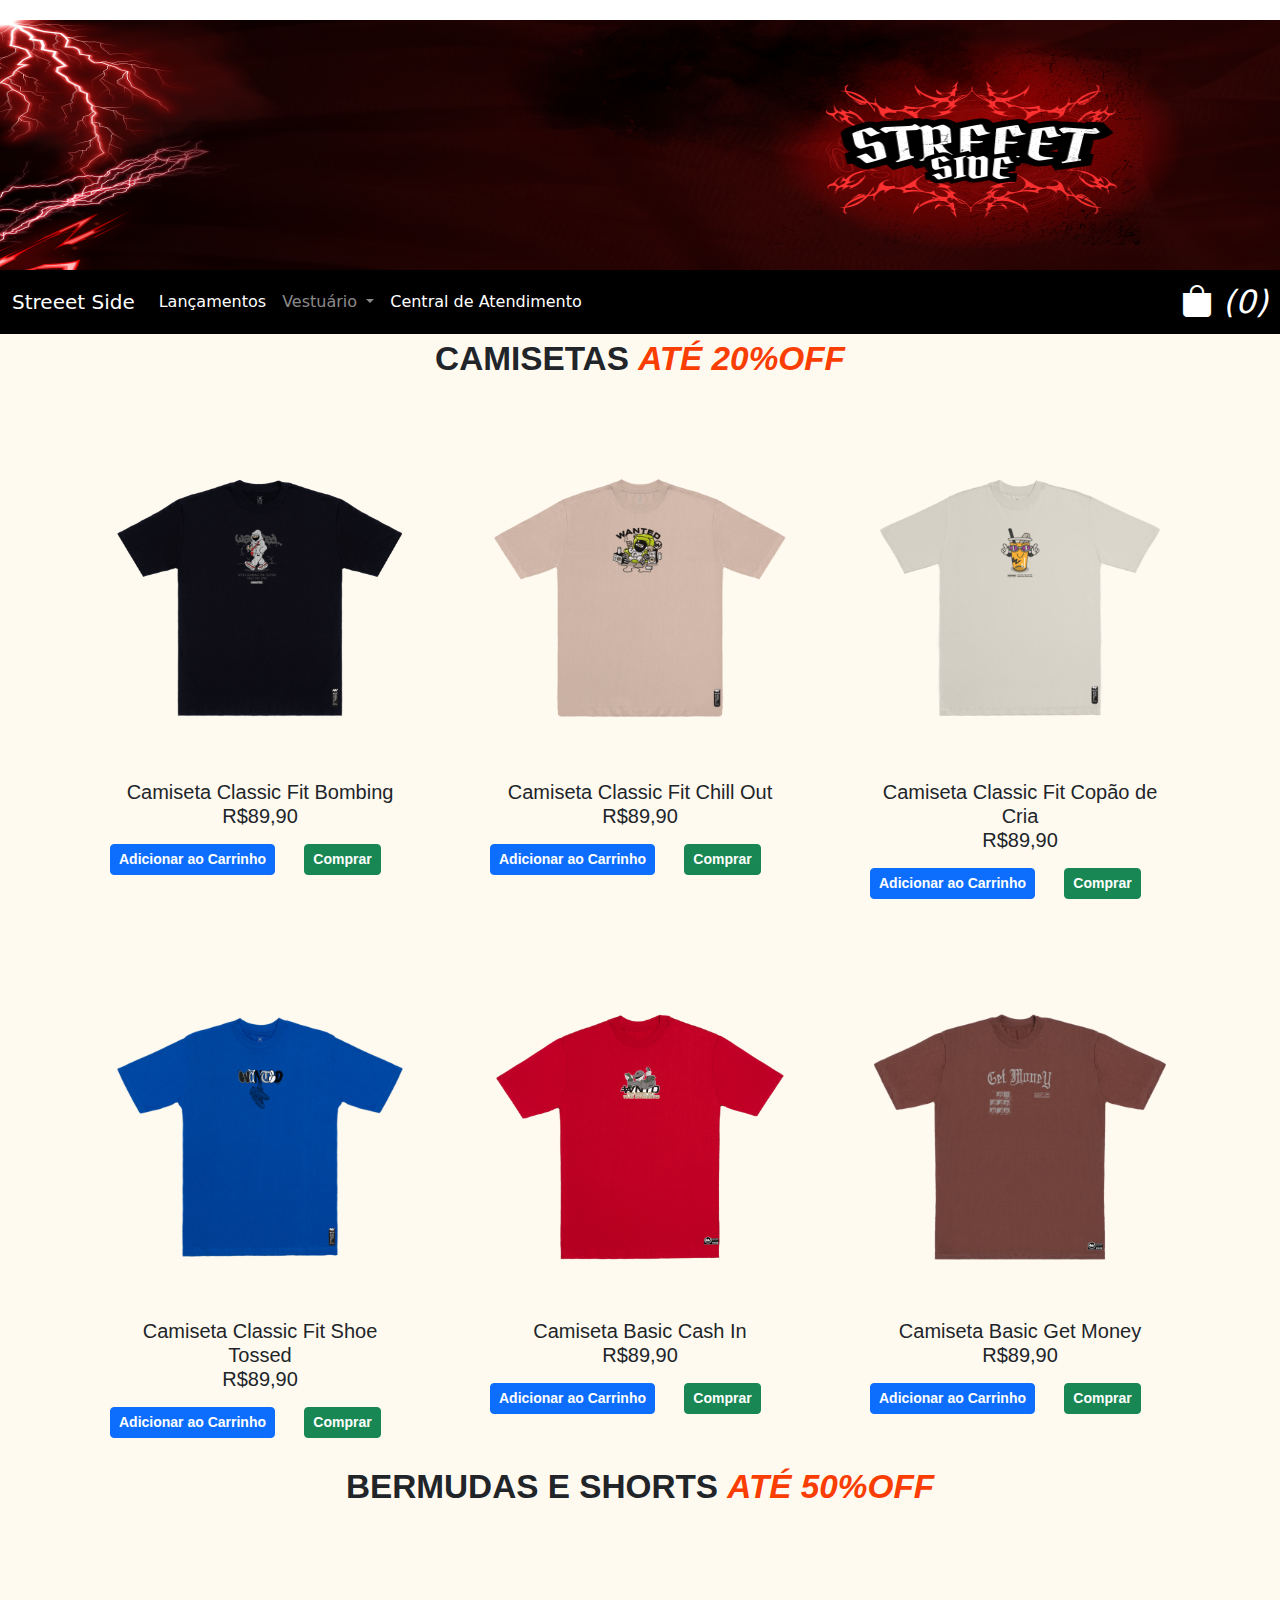
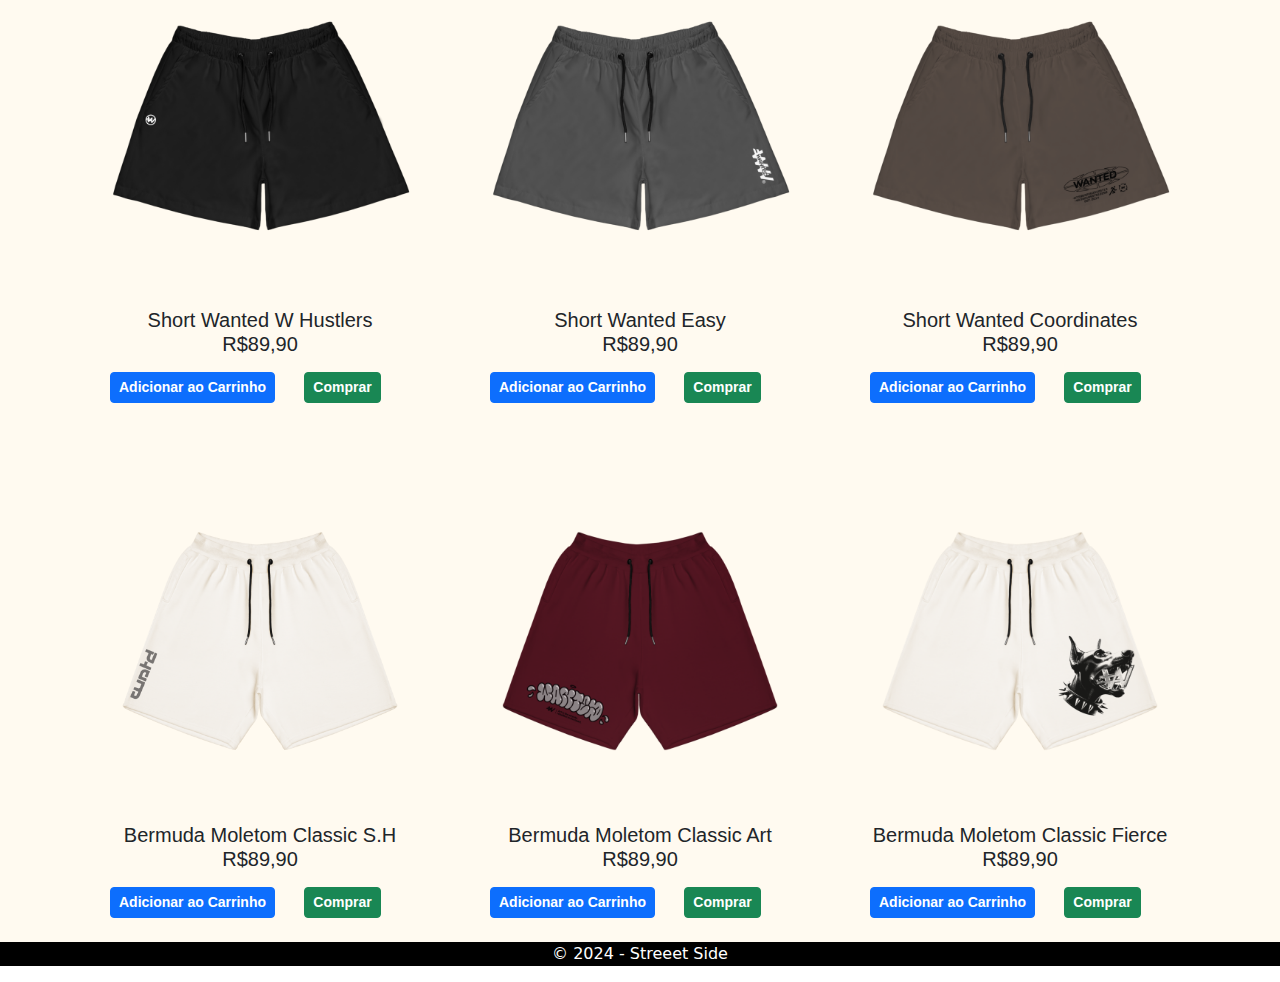
<file: index.html>
<!DOCTYPE html="pt-BR">
<html>
    <head>
        <meta charset="UTF-8">
        <meta name = "viewport" content="width=device-width, initial scaled=1.0">
        <title>Streeet Side</title>
        <link rel="icon" href="img/Streeet__4000_x_2500_px_-removebg-preview.png" type="image/png">
        <link rel="stylesheet" href="https://cdn.jsdelivr.net/npm/bootstrap-icons@1.11.3/font/bootstrap-icons.min.css">
        <link href="https://cdn.jsdelivr.net/npm/bootstrap@5.3.3/dist/css/bootstrap.min.css" rel="stylesheet" integrity="sha384-QWTKZyjpPEjISv5WaRU9OFeRpok6YctnYmDr5pNlyT2bRjXh0JMhjY6hW+ALEwIH" crossorigin="anonymous">
        <link rel="stylesheet" href="style.css">
     
      </head>
    <body>
        <header>
            <div class="row">
            <div class = "col">
            </div>
            
            <div class = "col">
                <img src="img/logo 1.png" alt="Logo" style = "width: 1910; height: 250;">
            </div>

            <div class = "col">
            </div>


            </div>
                <nav class="navbar navbar-expand-lg bg-black " data-bs-theme="dark">
                    <div class="container-fluid">
                      <a class="navbar-brand" href="index.html">Streeet Side</a>
                      <button class="navbar-toggler" type="button" data-bs-toggle="collapse" data-bs-target="#navbarNavDropdown" aria-controls="navbarNavDropdown" aria-expanded="false" aria-label="Toggle navigation">
                        <span class="navbar-toggler-icon"></span>
                      </button>
                      <div class="collapse navbar-collapse" id="navbarNavDropdown">
                        <ul class="navbar-nav">
                          <li class="nav-item">
                            <a class="nav-link active" aria-current="page" href="Lançamento.html">Lançamentos</a>
                          </li>
                          <li class="nav-item dropdown">
                            <a class="nav-link dropdown-toggle" href="#" role="button" data-bs-toggle="dropdown" aria-expanded="false">
                              Vestuário
                            </a>
                            <ul class="dropdown-menu">
                              <li><a class="dropdown-item" href="moletom.html">Moletom</a></li>
                              <li><a class="dropdown-item" href="bermuda.html">Shorts & Bermuda</a></li>
                              <li><a class="dropdown-item" href="camisa.html">Camisas</a></li>
                              <div class="collapse navbar-collapse" id="navbarNavDropdown">
                            </ul>
                            <li class="nav-item">
                                <a class="nav-link active" aria-current="page" href="central.html">Central de Atendimento</a>
                              </li>
                          </li>
                        </ul>
                        <i class="bi bi-bag-fill ms-auto" id="sacola" style="font-size: 2rem; cursor: pointer;" onclick="location.href='carrinho.html';"></i>
                      </div>
                    </div>
                  </nav>
        </header>
        <main>
            <b>CAMISETAS <span style="color: #fa3d03; font-weight: 800;"><i>ATÉ 20%OFF</i></span></b>
          <div class="container">
              <m1>  
            <div class="row">
                <div class="col-xl-4 col-sm-6 g-5">
                    <div class="card" style="background-color: transparent; border: none;">
                        <img src="img/01-BOMBING-THE-SYSTEM-CAMISETA-CLASSIC.webp" class="card-img-top" alt="Camiseta Classic Fit Chill Out">
                        <div class="card-body">
                            <h5 class="card-title">Camiseta Classic Fit Bombing
                            <p class="card-text">R$89,90</p>
                         
                            <button type="button" class="btn btn-primary btn-sm" onclick="adicionarAoCarrinho('Camiseta Classic Fit Bombing', 89.90);" style="transition: all 0.3s ease; font-weight: bold; float: left;">
                                Adicionar ao Carrinho
                            </button>
                            
                            <script>
                            function adicionarAoCarrinho(nomeProduto, precoProduto) {
                                let carrinho = JSON.parse(localStorage.getItem('carrinho')) || [];
                                let item = { nome: nomeProduto, preco: precoProduto };
                            
                                // Adiciona o item ao carrinho
                                carrinho.push(item);
                                localStorage.setItem('carrinho', JSON.stringify(carrinho));
                            
                                alert(nomeProduto + " foi adicionado ao carrinho!");
                            }
                            
                            // Para exibir o número de itens no ícone da sacola:
                            function atualizarSacola() {
                                let carrinho = JSON.parse(localStorage.getItem('carrinho')) || [];
                                let qtdItens = carrinho.length;
                                document.getElementById('sacola').innerHTML = ' (' + qtdItens + ')';
                            }
                            
                            // Chama a função para atualizar a sacola assim que a página carrega
                            window.onload = atualizarSacola;
                            </script>
                            
                            <a href="compra.html?produto=Camiseta+Classic+Fit+Typesetting&preco=85.90" class="btn btn-success btn-sm" style="transition: all 0.3s ease; font-weight: bold; float: center;">
                                Comprar
                            </a>
                        </div>
                    </div>
                </div>
      
                <div class="col-xl-4 col-sm-6 g-5">
                    <div class="card" style="background-color: transparent; border: none;">
                        <img src="img/03-CHILL-OUT-CAMISETA-CLASSIC-900x900.webp" class="card-img-top" alt="Camiseta Classic Fit Chill Out">
                        <div class="card-body">
                            <h5 class="card-title">Camiseta Classic Fit Chill Out
                            <p class="card-text">R$89,90</p>
                            <button type="button" class="btn btn-primary btn-sm" onclick="adicionarAoCarrinho('Camiseta Classic Fit Chill Out', 89.90);" style="transition: all 0.3s ease; font-weight: bold; float: left;">
                                Adicionar ao Carrinho
                            </button>
                            
                          
                            <a href="compra.html?produto=Camiseta+Classic+Fit+Typesetting&preco=85.90" class="btn btn-success btn-sm" style="transition: all 0.3s ease; font-weight: bold; float: center;">
                                Comprar
                            </a>
                
                       
                            <div class="modal fade" id="modalComprar" tabindex="-1" aria-labelledby="modalComprarLabel" aria-hidden="true">
                                <div class="modal-dialog">
                                    <div class="modal-content">
                                        <div class="modal-header">
                                            <h1 class="modal-title fs-5" id="modalComprarLabel">Pedido Finalizado</h1>
                                            <button type="button" class="btn-close" data-bs-dismiss="modal" aria-label="Close"></button>
                                        </div>
                                        <div class="modal-body">
                                            Agradecemos por escolher nossos produtos. 
                                        </div>
                                        <div class="modal-footer">
                                            <button type="button" class="btn btn-secondary" data-bs-dismiss="modal">Sair</button>
                                            <button type="button" class="btn btn-primary" data-bs-dismiss="modal">Finalizar</button>
                                        </div>
                                    </div>
                                </div>
                            </div>
                
                        </div>
                    </div>
                </div>
                
                  <div class="col-xl-4 col-sm-6 g-5">
                      <div class="card" style="background-color: transparent; border: none;">
                          <img src="img/01-COPAO-DE-CRIA-CAMISETA-CLASSIC-1-900x900.webp" class="card-img-top" alt="Camiseta Classic Fit Copão de Cria">
                          <div class="card-body">
                              <h5 class="card-title">Camiseta Classic Fit Copão de Cria
                              <p class="card-text">R$89,90</p>
                              <button type="button" class="btn btn-primary btn-sm" onclick="adicionarAoCarrinho('Camiseta Classic Fit Copão de Cria', 89.90);" style="transition: all 0.3s ease; font-weight: bold; float: left;">
                                Adicionar ao Carrinho
                            </button>
                            <a href="compra.html?produto=Camiseta+Classic+Fit+Typesetting&preco=85.90" class="btn btn-success btn-sm" style="transition: all 0.3s ease; font-weight: bold; float: center;">
                                Comprar
                            </a>
                          </div>
                      </div>
                  </div>
       <div class="modal fade" id="modalComprar" tabindex="-1" aria-labelledby="modalComprarLabel" aria-hidden="true">
                                <div class="modal-dialog">
                                    <div class="modal-content">
                                        <div class="modal-header">
                                            <h1 class="modal-title fs-5" id="modalComprarLabel">Pedido Finalizado</h1>
                                            <button type="button" class="btn-close" data-bs-dismiss="modal" aria-label="Close"></button>
                                        </div>
                                        <div class="modal-body">
                                            Agradecemos por escolher nossos produtos. 
                                        </div>
                                        <div class="modal-footer">
                                            <button type="button" class="btn btn-secondary" data-bs-dismiss="modal">Sair</button>
                                            <button type="button" class="btn btn-primary" data-bs-dismiss="modal">Finalizar</button>
                                        </div>
                                    </div>
                                </div>
                            </div>
                  

                 
                  <div class="modal fade" id="modalBibasBacon" tabindex="-1" aria-labelledby="modalBibasBaconLabel" aria-hidden="true">
                      <div class="modal-dialog">
                          <div class="modal-content">
                              <div class="modal-header">
                                  <h1 class="modal-title fs-5" id="modalBibasBaconLabel">Pedido Finalizado</h1>
                                  <button type="button" class="btn-close" data-bs-dismiss="modal" aria-label="Close"></button>
                              </div>
                              <div class="modal-body">
                                  Agradecemos por escolher nossos produtos.
                              </div>
                              <div class="modal-footer">
                                  <button type="button" class="btn btn-secondary" data-bs-dismiss="modal">Sair</button>
                                  <button type="button" class="btn btn-primary" data-bs-dismiss="modal">Finalizar</button>
                              </div>
                          </div>
                      </div>
                  </div>
      
            
                  <div class="col-xl-4 col-sm-6 g-5">
                      <div class="card" style="background-color: transparent; border: none;">
                          <img src="img/05-SHOE-TOSSED-CAMISETA-CLASSIC-900x900.webp" class="card-img-top" alt="Camiseta Classic Fit – Shoe Tossed">
                          <div class="card-body">
                              <h5 class="card-title">Camiseta Classic Fit  Shoe Tossed
                              <p class="card-text">R$89,90</p>
                              <button type="button" class="btn btn-primary btn-sm" onclick="adicionarAoCarrinho('Camiseta Classic Fit  Shoe Tossed', 89.90);" style="transition: all 0.3s ease; font-weight: bold; float: left;">
                                Adicionar ao Carrinho
                            </button>
                            <a href="compra.html?produto=Camiseta+Classic+Fit+Typesetting&preco=85.90" class="btn btn-success btn-sm" style="transition: all 0.3s ease; font-weight: bold; float: center;">
                                Comprar
                            </a>
                          </div>
                      </div>
                  </div>
     
                  <div class="modal fade" id="modalCheddarAustraliano" tabindex="-1" aria-labelledby="modalCheddarAustralianoLabel" aria-hidden="true">
                      <div class="modal-dialog">
                          <div class="modal-content">
                              <div class="modal-header">
                                  <h1 class="modal-title fs-5" id="modalCheddarAustralianoLabel">Pedido Finalizado</h1>
                                  <button type="button" class="btn-close" data-bs-dismiss="modal" aria-label="Close"></button>
                              </div>
                              <div class="modal-body">
                                  Agradecemos por escolher nossos produtos. Esperamos que você desfrute do sabor e da qualidade. Sua satisfação é muito importante para nós. Se tiver alguma dúvida ou sugestão, não hesite em nos contatar.
                              </div>
                              <div class="modal-footer">
                                  <button type="button" class="btn btn-secondary" data-bs-dismiss="modal">Sair</button>
                                  <button type="button" class="btn btn-primary" data-bs-dismiss="modal">Salvar</button>
                              </div>
                          </div>
                      </div>
                  </div>
      
                 
                  <div class="col-xl-4 col-sm-6 g-5">
                      <div class="card" style="background-color: transparent; border: none;">
                          <img src="img/07-CASH-IN-CAMISETA-BASIC-26.1.webp" class="card-img-top" alt="Bacon e Cheddar">
                          <div class="card-body">
                              <h5 class="card-title">Camiseta Basic Cash In
                              <p class="card-text">R$89,90</p>
                              <button type="button" class="btn btn-primary btn-sm" onclick="adicionarAoCarrinho('Camiseta Basic Cash In', 89.90);" style="transition: all 0.3s ease; font-weight: bold; float: left;">
                                Adicionar ao Carrinho
                            </button>
                            <a href="compra.html?produto=Camiseta+Classic+Fit+Typesetting&preco=85.90" class="btn btn-success btn-sm" style="transition: all 0.3s ease; font-weight: bold; float: center;">
                                Comprar
                            </a>
                          </div>
                      </div>
                  </div>
      
                  
                  <div class="modal fade" id="modalBaconCheddar" tabindex="-1" aria-labelledby="modalBaconCheddarLabel" aria-hidden="true">
                      <div class="modal-dialog">
                          <div class="modal-content">
                              <div class="modal-header">
                                  <h1 class="modal-title fs-5" id="modalBaconCheddarLabel">Pedido Finalizado</h1>
                                  <button type="button" class="btn-close" data-bs-dismiss="modal" aria-label="Close"></button>
                              </div>
                              <div class="modal-body">
                                  Agradecemos por escolher nossos produtos. Esperamos que você desfrute do sabor e da qualidade. Sua satisfação é muito importante para nós. Se tiver alguma dúvida ou sugestão, não hesite em nos contatar.
                              </div>
                              <div class="modal-footer">
                                  <button type="button" class="btn btn-secondary" data-bs-dismiss="modal">Sair</button>
                                  <button type="button" class="btn btn-primary" data-bs-dismiss="modal">Salvar</button>
                              </div>
                          </div>
                      </div>
                  </div>
      
                  
                  <div class="col-xl-4 col-sm-6 g-5">
                      <div class="card" style="background-color: transparent; border: none;">
                          <img src="img/07-GET-MONEY-CAMISETA-BASIC-26.1-900x900.webp" class="card-img-top" alt="Bacon e Salada">
                          <div class="card-body">
                              <h5 class="card-title">Camiseta Basic Get Money
                              <p class="card-text">R$89,90</p>
                              <button type="button" class="btn btn-primary btn-sm" onclick="adicionarAoCarrinho('Camiseta Basic Get Money', 89.90);" style="transition: all 0.3s ease; font-weight: bold; float: left;">
                                Adicionar ao Carrinho
                            </button>
                            <a href="compra.html?produto=Camiseta+Classic+Fit+Typesetting&preco=85.90" class="btn btn-success btn-sm" style="transition: all 0.3s ease; font-weight: bold; float: center;">
                                Comprar
                            </a>
                              </button>
                          </div>
                      </div>
                  </div>
      
            
                  <div class="modal fade" id="modalBaconSalada" tabindex="-1" aria-labelledby="modalBaconSaladaLabel" aria-hidden="true">
                      <div class="modal-dialog">
                          <div class="modal-content">
                              <div class="modal-header">
                                  <h1 class="modal-title fs-5" id="modalBaconSaladaLabel">Pedido Finalizado</h1>
                                  <button type="button" class="btn-close" data-bs-dismiss="modal" aria-label="Close"></button>
                              </div>
                              <div class="modal-body">
                                  Agradecemos por escolher nossos produtos. Esperamos que você desfrute do sabor e da qualidade. Sua satisfação é muito importante para nós. Se tiver alguma dúvida ou sugestão, não hesite em nos contatar.
                              </div>
                              <div class="modal-footer">
                                  <button type="button" class="btn btn-secondary" data-bs-dismiss="modal">Sair</button>
                                  <button type="button" class="btn btn-primary" data-bs-dismiss="modal">Salvar</button>
                              </div>
                          </div>
                      </div>
                  </div>
                </m1>  
              </div>
          </div>
          <b>BERMUDAS E SHORTS <span style="color: #fa3d03; font-weight: 800;"><i>ATÉ 50%OFF</i></span></b>
          <div class="container">
            <m1>  
          <div class="row">
                <div class="col-xl-4 col-sm-6 g-5">
                  <div class="card" style="background-color: transparent; border: none;">
                      <img src="img/01-W-HUSTLERS-SHORT-ELASTICO-900x900.webp" class="card-img-top" alt="Camiseta Classic Fit Chill Out">
                      <div class="card-body">
                          <h5 class="card-title">Short Wanted W Hustlers
                          <p class="card-text">R$89,90</p>
                          <button type="button" class="btn btn-primary btn-sm" onclick="adicionarAoCarrinho('Short Wanted W Hustlers', 89.90);" style="transition: all 0.3s ease; font-weight: bold; float: left;">
                            Adicionar ao Carrinho
                        </button>
                        <a href="compra.html?produto=Camiseta+Classic+Fit+Typesetting&preco=85.90" class="btn btn-success btn-sm" style="transition: all 0.3s ease; font-weight: bold; float: center;">
                            Comprar
                        </a>
                          </button>
                      </div>
                  </div>
              </div>
              <div class="col-xl-4 col-sm-6 g-5">
                <div class="card" style="background-color: transparent; border: none;">
                    <img src="img/03-EASY-SHORT-ELASTICO-900x900.webp" class="card-img-top" alt="Camiseta Classic Fit Chill Out">
                    <div class="card-body">
                        <h5 class="card-title">Short Wanted Easy
                        <p class="card-text">R$89,90</p>
                        <button type="button" class="btn btn-primary btn-sm" onclick="adicionarAoCarrinho('Short Wanted Easy', 89.90);" style="transition: all 0.3s ease; font-weight: bold; float: left;">
                            Adicionar ao Carrinho
                        </button>
                        <a href="compra.html?produto=Camiseta+Classic+Fit+Typesetting&preco=85.90" class="btn btn-success btn-sm" style="transition: all 0.3s ease; font-weight: bold; float: center;">
                            Comprar
                        </a>
                          </button>
                    </div>
                </div>
              </div>
              <div class="col-xl-4 col-sm-6 g-5">
                <div class="card" style="background-color: transparent; border: none;">
                    <img src="img/05-COORDINATES-SHORT-ELASTICO-900x900.webp" class="card-img-top" alt=>
                    <div class="card-body">
                        <h5 class="card-title">Short Wanted Coordinates
                        <p class="card-text">R$89,90</p>
                        <button type="button" class="btn btn-primary btn-sm" onclick="adicionarAoCarrinho('Short Wanted Coordinates', 89.90);" style="transition: all 0.3s ease; font-weight: bold; float: left;">
                            Adicionar ao Carrinho
                        </button>
                        <a href="compra.html?produto=Camiseta+Classic+Fit+Typesetting&preco=85.90" class="btn btn-success btn-sm" style="transition: all 0.3s ease; font-weight: bold; float: center;">
                            Comprar
                        </a>
                          </button>
                    </div>
                </div>
              </div>
              <div class="col-xl-4 col-sm-6 g-5">
                <div class="card" style="background-color: transparent; border: none;">
                    <img src="img/03-S.H-ENERGIZER-BERMUDA-MOLETOM.webp" class="card-img-top" alt=" ">
                    <div class="card-body">
                        <h5 class="card-title">Bermuda Moletom Classic S.H 
                        <p class="card-text">R$89,90</p>
                        <button type="button" class="btn btn-primary btn-sm" onclick="adicionarAoCarrinho('Bermuda moletom Classic S.H Energizers', 89.90);" style="transition: all 0.3s ease; font-weight: bold; float: left;">
                            Adicionar ao Carrinho
                        </button>
                        <a href="compra.html?produto=Camiseta+Classic+Fit+Typesetting&preco=85.90" class="btn btn-success btn-sm" style="transition: all 0.3s ease; font-weight: bold; float: center;">
                            Comprar
                        </a>
                          </button>
                    </div>
                </div>
              </div>
              <div class="col-xl-4 col-sm-6 g-5">
                <div class="card" style="background-color: transparent; border: none;">
                    <img src="img/07-ART-_-REBELLION-BERMUDA-MOLETOM-900x900.webp" class="card-img-top" alt="">
                    <div class="card-body">
                        <h5 class="card-title">Bermuda Moletom Classic Art 
                        <p class="card-text">R$89,90</p>
                        <button type="button" class="btn btn-primary btn-sm" onclick="adicionarAoCarrinho('Bermuda Moletom Classic Art & Rebellion', 89.90);" style="transition: all 0.3s ease; font-weight: bold; float: left;">
                            Adicionar ao Carrinho
                        </button>
                        <a href="compra.html?produto=Camiseta+Classic+Fit+Typesetting&preco=85.90" class="btn btn-success btn-sm" style="transition: all 0.3s ease; font-weight: bold; float: center;">
                            Comprar
                        </a>
                          </button>
                    </div>
                </div>
              </div>
              <div class="col-xl-4 col-sm-6 g-5">
                <div class="card" style="background-color: transparent; border: none;">
                    <img src="img/01-FIERCE-BERMUDA-MOLETOM-900x900.webp" class="card-img-top" alt="">
                    <div class="card-body">
                        <h5 class="card-title">Bermuda Moletom Classic Fierce
                        <p class="card-text">R$89,90</p>
                        <button type="button" class="btn btn-primary btn-sm" onclick="adicionarAoCarrinho('Bermuda Moletom Classic Fierce', 89.90);" style="transition: all 0.3s ease; font-weight: bold; float: left;">
                            Adicionar ao Carrinho
                        </button>
                        <a href="compra.html?produto=Camiseta+Classic+Fit+Typesetting&preco=85.90" class="btn btn-success btn-sm" style="transition: all 0.3s ease; font-weight: bold; float: center;">
                            Comprar
                        </a>
                          </button>
                    </div>
                </div>
              </div>
      </main>
        <footer>
            <p>&copy; 2024 - Streeet Side</p>
        </footer>
    </body>
    <script src="https://cdn.jsdelivr.net/npm/bootstrap@5.3.3/dist/js/bootstrap.bundle.min.js" integrity="sha384-YvpcrYf0tY3lHB60NNkmXc5s9fDVZLESaAA55NDzOxhy9GkcIdslK1eN7N6jIeHz" crossorigin="anonymous"></script>
</html>
</file>
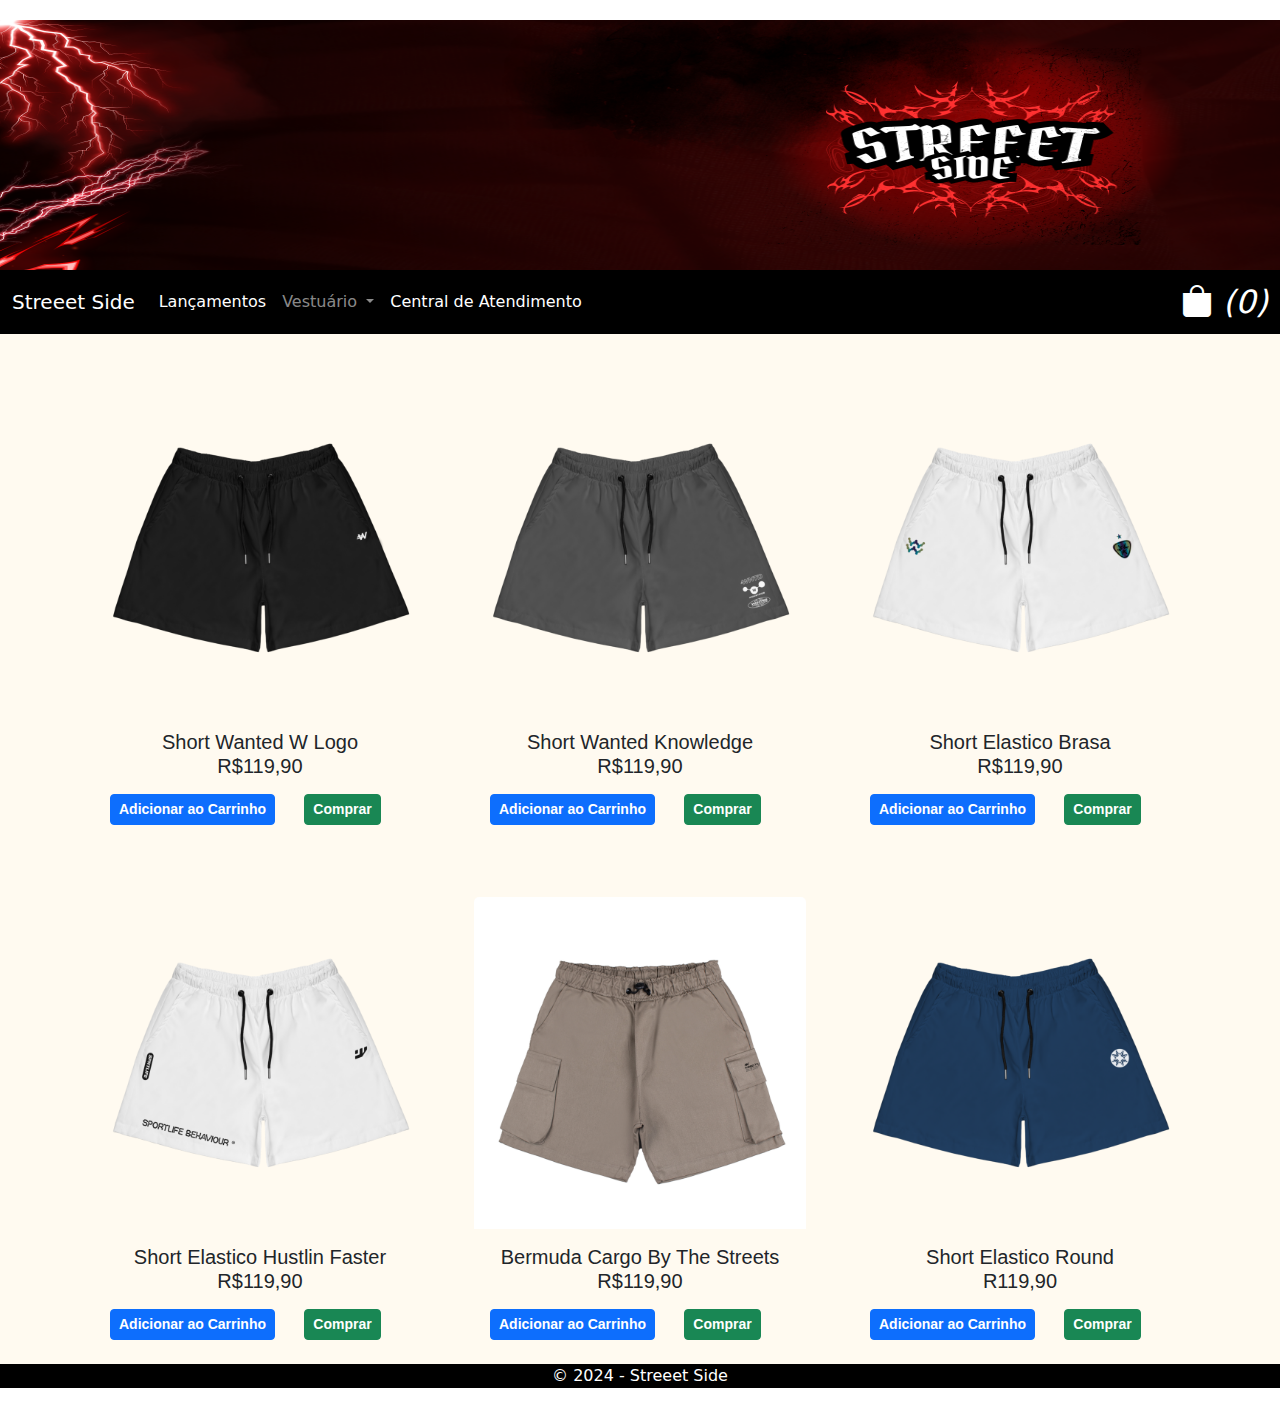
<file: bermuda.html>
<!DOCTYPE html="pt-BR">
<html>
    <head>
        <meta charset="UTF-8">
        <meta name = "viewport" content="width=device-width, initial scaled=1.0">
        <title>Streeet Side</title>
        <link rel="icon" href="img/Streeet__4000_x_2500_px_-removebg-preview.png" type="image/png">
        <link rel="stylesheet" href="https://cdn.jsdelivr.net/npm/bootstrap-icons@1.11.3/font/bootstrap-icons.min.css">
        <link href="https://cdn.jsdelivr.net/npm/bootstrap@5.3.3/dist/css/bootstrap.min.css" rel="stylesheet" integrity="sha384-QWTKZyjpPEjISv5WaRU9OFeRpok6YctnYmDr5pNlyT2bRjXh0JMhjY6hW+ALEwIH" crossorigin="anonymous">
        <link rel="stylesheet" href="style.css">
     
      </head>
    <body>
        <header>
            <div class="row">
            <div class = "col">
            </div>
            
            <div class = "col">
                <img src="img/logo 1.png" alt="Logo" style = "width: 1910; height: 250;">
            </div>

            <div class = "col">
            </div>


            </div>
              

                <nav class="navbar navbar-expand-lg bg-black " data-bs-theme="dark">
                    <div class="container-fluid">
                      <a class="navbar-brand" href="index.html">Streeet Side</a>
                      <button class="navbar-toggler" type="button" data-bs-toggle="collapse" data-bs-target="#navbarNavDropdown" aria-controls="navbarNavDropdown" aria-expanded="false" aria-label="Toggle navigation">
                        <span class="navbar-toggler-icon"></span>
                      </button>
                      <div class="collapse navbar-collapse" id="navbarNavDropdown">
                        <ul class="navbar-nav">
                          <li class="nav-item">
                            <a class="nav-link active" aria-current="page" href="Lançamento.html">Lançamentos</a>
                          </li>
                          <li class="nav-item dropdown">
                            <a class="nav-link dropdown-toggle" href="#" role="button" data-bs-toggle="dropdown" aria-expanded="false">
                              Vestuário
                            </a>
                            <ul class="dropdown-menu">
                              <li><a class="dropdown-item" href="moletom.html">Moletom</a></li>
                              <li><a class="dropdown-item" href="bermuda.html">Shorts & Bermuda</a></li>
                              <li><a class="dropdown-item" href="camisa.html">Camisas</a></li>
                              <div class="collapse navbar-collapse" id="navbarNavDropdown">
                            </ul>
                            <li class="nav-item">
                                <a class="nav-link active" aria-current="page" href="central.html">Central de Atendimento</a>
                              </li>
                          </li>
                        </ul>
                        <i class="bi bi-bag-fill ms-auto" id="sacola" style="font-size: 2rem; cursor: pointer;" onclick="location.href='carrinho.html';"></i>
                      </div>
                    </div>
                  </nav>
        </header>
          <main>
           
          <div class="container">
              <m1>  
            <div class="row">
                <div class="col-xl-4 col-sm-6 g-5">
                    <div class="card" style="background-color: transparent; border: none;">
                        <img src="img/b2.webp" class="card-img-top" alt="Camiseta Classic Fit Chill Out">
                        <div class="card-body">
                            <h5 class="card-title">Short Wanted W Logo
                            <p class="card-text">R$119,90</p>
                         
                            <button type="button" class="btn btn-primary btn-sm" onclick="adicionarAoCarrinho('Short Wanted W Logo', 119.90);" style="transition: all 0.3s ease; font-weight: bold; float: left;">
                                Adicionar ao Carrinho
                            </button>
                            
                            <script>
                            function adicionarAoCarrinho(nomeProduto, precoProduto) {
                                let carrinho = JSON.parse(localStorage.getItem('carrinho')) || [];
                                let item = { nome: nomeProduto, preco: precoProduto };
                            
                                // Adiciona o item ao carrinho
                                carrinho.push(item);
                                localStorage.setItem('carrinho', JSON.stringify(carrinho));
                            
                                alert(nomeProduto + " foi adicionado ao carrinho!");
                            }
                            
                            // Para exibir o número de itens no ícone da sacola:
                            function atualizarSacola() {
                                let carrinho = JSON.parse(localStorage.getItem('carrinho')) || [];
                                let qtdItens = carrinho.length;
                                document.getElementById('sacola').innerHTML = ' (' + qtdItens + ')';
                            }
                            
                            // Chama a função para atualizar a sacola assim que a página carrega
                            window.onload = atualizarSacola;
                            </script>
                            
                            <a href="compra.html?produto=Camiseta+Classic+Fit+Typesetting&preco=85.90" class="btn btn-success btn-sm" style="transition: all 0.3s ease; font-weight: bold; float: center;">
                                Comprar
                            </a>
                        </div>
                    </div>
                </div>
      
                <div class="col-xl-4 col-sm-6 g-5">
                    <div class="card" style="background-color: transparent; border: none;">
                        <img src="img/b3.webp" class="card-img-top" alt="Camiseta Classic Fit Chill Out">
                        <div class="card-body">
                            <h5 class="card-title">Short Wanted  Knowledge


                            <p class="card-text">R$119,90</p>
                            <button type="button" class="btn btn-primary btn-sm" onclick="adicionarAoCarrinho('Short Wanted Knowledge', 119.90);" style="transition: all 0.3s ease; font-weight: bold; float: left;">
                                Adicionar ao Carrinho
                            </button>
                            
                          
                            <a href="compra.html?produto=Camiseta+Classic+Fit+Typesetting&preco=85.90" class="btn btn-success btn-sm" style="transition: all 0.3s ease; font-weight: bold; float: center;">
                                Comprar
                            </a>
                       
                            <div class="modal fade" id="modalComprar" tabindex="-1" aria-labelledby="modalComprarLabel" aria-hidden="true">
                                <div class="modal-dialog">
                                    <div class="modal-content">
                                        <div class="modal-header">
                                            <h1 class="modal-title fs-5" id="modalComprarLabel">Pedido Finalizado</h1>
                                            <button type="button" class="btn-close" data-bs-dismiss="modal" aria-label="Close"></button>
                                        </div>
                                        <div class="modal-body">
                                            Agradecemos por escolher nossos produtos. 
                                        </div>
                                        <div class="modal-footer">
                                            <button type="button" class="btn btn-secondary" data-bs-dismiss="modal">Sair</button>
                                            <button type="button" class="btn btn-primary" data-bs-dismiss="modal">Finalizar</button>
                                        </div>
                                    </div>
                                </div>
                            </div>
                
                        </div>
                    </div>
                </div>
                
                  <div class="col-xl-4 col-sm-6 g-5">
                      <div class="card" style="background-color: transparent; border: none;">
                          <img src="img/b4.webp" class="card-img-top" alt="Camiseta Classic Fit Copão de Cria">
                          <div class="card-body">
                              <h5 class="card-title">Short Elastico  Brasa
                              <p class="card-text">R$119,90</p>
                              <button type="button" class="btn btn-primary btn-sm" onclick="adicionarAoCarrinho('Short Elastico Brasa', 119.90);" style="transition: all 0.3s ease; font-weight: bold; float: left;">
                                Adicionar ao Carrinho
                            </button>
                            <a href="compra.html?produto=Camiseta+Classic+Fit+Typesetting&preco=85.90" class="btn btn-success btn-sm" style="transition: all 0.3s ease; font-weight: bold; float: center;">
                                Comprar
                            </a>
                          </div>
                      </div>
                  </div>
       <div class="modal fade" id="modalComprar" tabindex="-1" aria-labelledby="modalComprarLabel" aria-hidden="true">
                                <div class="modal-dialog">
                                    <div class="modal-content">
                                        <div class="modal-header">
                                            <h1 class="modal-title fs-5" id="modalComprarLabel">Pedido Finalizado</h1>
                                            <button type="button" class="btn-close" data-bs-dismiss="modal" aria-label="Close"></button>
                                        </div>
                                        <div class="modal-body">
                                            Agradecemos por escolher nossos produtos. 
                                        </div>
                                        <div class="modal-footer">
                                            <button type="button" class="btn btn-secondary" data-bs-dismiss="modal">Sair</button>
                                            <button type="button" class="btn btn-primary" data-bs-dismiss="modal">Finalizar</button>
                                        </div>
                                    </div>
                                </div>
                            </div>
                
            
                  <div class="col-xl-4 col-sm-6 g-5">
                      <div class="card" style="background-color: transparent; border: none;">
                          <img src="img/b5.webp" class="card-img-top" alt="Camiseta Classic Fit – Shoe Tossed">
                          <div class="card-body">
                              <h5 class="card-title">Short Elastico Hustlin Faster

                              <p class="card-text">R$119,90</p>
                              <button type="button" class="btn btn-primary btn-sm" onclick="adicionarAoCarrinho('Short Elastico Hustlin Faster', 119.90);" style="transition: all 0.3s ease; font-weight: bold; float: left;">
                                Adicionar ao Carrinho
                            </button>
                            <a href="compra.html?produto=Camiseta+Classic+Fit+Typesetting&preco=85.90" class="btn btn-success btn-sm" style="transition: all 0.3s ease; font-weight: bold; float: center;">
                                Comprar
                            </a>
                          </div>
                      </div>
                  </div>
     
                  <div class="modal fade" id="modalCheddarAustraliano" tabindex="-1" aria-labelledby="modalCheddarAustralianoLabel" aria-hidden="true">
                      <div class="modal-dialog">
                          <div class="modal-content">
                              <div class="modal-header">
                                  <h1 class="modal-title fs-5" id="modalCheddarAustralianoLabel">Pedido Finalizado</h1>
                                  <button type="button" class="btn-close" data-bs-dismiss="modal" aria-label="Close"></button>
                              </div>
                              <div class="modal-body">
                                  Agradecemos por escolher nossos produtos. Esperamos que você desfrute do sabor e da qualidade. Sua satisfação é muito importante para nós. Se tiver alguma dúvida ou sugestão, não hesite em nos contatar.
                              </div>
                              <div class="modal-footer">
                                  <button type="button" class="btn btn-secondary" data-bs-dismiss="modal">Sair</button>
                                  <button type="button" class="btn btn-primary" data-bs-dismiss="modal">Salvar</button>
                              </div>
                          </div>
                      </div>
                  </div>
      
                 
                  <div class="col-xl-4 col-sm-6 g-5">
                      <div class="card" style="background-color: transparent; border: none;">
                          <img src="img/b6.webp" class="card-img-top" alt="Bacon e Cheddar">
                          <div class="card-body">
                              <h5 class="card-title">Bermuda Cargo By The Streets
                              <p class="card-text">R$119,90</p>
                              <button type="button" class="btn btn-primary btn-sm" onclick="adicionarAoCarrinho('Bermuda Cargo By The Streets', 119.90);" style="transition: all 0.3s ease; font-weight: bold; float: left;">
                                Adicionar ao Carrinho
                            </button>
                            <a href="compra.html?produto=Camiseta+Classic+Fit+Typesetting&preco=85.90" class="btn btn-success btn-sm" style="transition: all 0.3s ease; font-weight: bold; float: center;">
                                Comprar
                            </a>
                          </div>
                      </div>
                  </div>
      
                  
                  <div class="modal fade" id="modalBaconCheddar" tabindex="-1" aria-labelledby="modalBaconCheddarLabel" aria-hidden="true">
                      <div class="modal-dialog">
                          <div class="modal-content">
                              <div class="modal-header">
                                  <h1 class="modal-title fs-5" id="modalBaconCheddarLabel">Pedido Finalizado</h1>
                                  <button type="button" class="btn-close" data-bs-dismiss="modal" aria-label="Close"></button>
                              </div>
                              <div class="modal-body">
                                  Agradecemos por escolher nossos produtos. Esperamos que você desfrute do sabor e da qualidade. Sua satisfação é muito importante para nós. Se tiver alguma dúvida ou sugestão, não hesite em nos contatar.
                              </div>
                              <div class="modal-footer">
                                  <button type="button" class="btn btn-secondary" data-bs-dismiss="modal">Sair</button>
                                  <button type="button" class="btn btn-primary" data-bs-dismiss="modal">Salvar</button>
                              </div>
                          </div>
                      </div>
                  </div>
      
                  
                  <div class="col-xl-4 col-sm-6 g-5">
                      <div class="card" style="background-color: transparent; border: none;">
                          <img src="img/b8.webp" class="card-img-top" alt="Bacon e Salada">
                          <div class="card-body">
                              <h5 class="card-title">Short Elastico Round
                              <p class="card-text">R119,90</p>
                              <button type="button" class="btn btn-primary btn-sm" onclick="adicionarAoCarrinho('Short Elastico Round', 119.90);" style="transition: all 0.3s ease; font-weight: bold; float: left;">
                                Adicionar ao Carrinho
                            </button>
                            <a href="compra.html?produto=Camiseta+Classic+Fit+Typesetting&preco=85.90" class="btn btn-success btn-sm" style="transition: all 0.3s ease; font-weight: bold; float: center;">
                                Comprar
                            </a>
                              </button>
                          </div>
                      </div>
                  </div>

              </main>
              <footer>
                  <p>&copy; 2024 - Streeet Side</p>
              </footer>
          </body>
          <script src="https://cdn.jsdelivr.net/npm/bootstrap@5.3.3/dist/js/bootstrap.bundle.min.js" integrity="sha384-YvpcrYf0tY3lHB60NNkmXc5s9fDVZLESaAA55NDzOxhy9GkcIdslK1eN7N6jIeHz" crossorigin="anonymous"></script>
      </html>
</file>
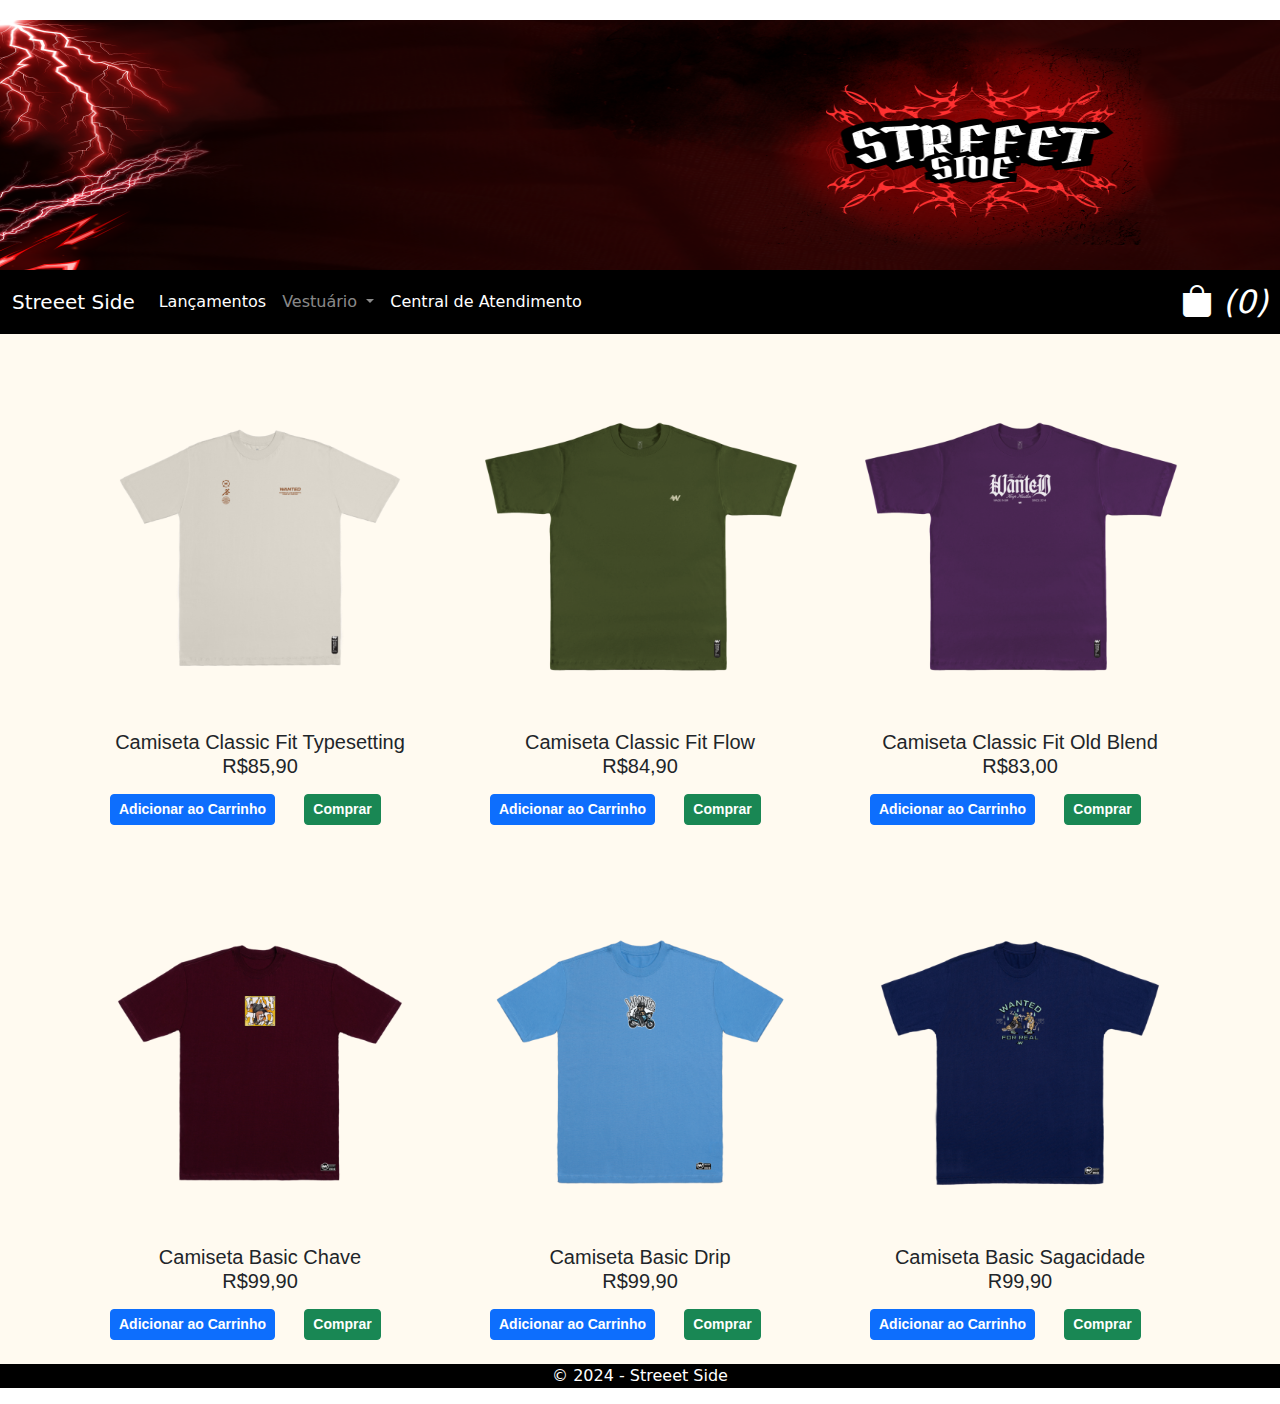
<file: camisa.html>
<!DOCTYPE html="pt-BR">
<html>
    <head>
        <meta charset="UTF-8">
        <meta name = "viewport" content="width=device-width, initial scaled=1.0">
        <title>Streeet Side</title>
        <link rel="icon" href="img/Streeet__4000_x_2500_px_-removebg-preview.png" type="image/png">
        <link rel="stylesheet" href="https://cdn.jsdelivr.net/npm/bootstrap-icons@1.11.3/font/bootstrap-icons.min.css">
        <link href="https://cdn.jsdelivr.net/npm/bootstrap@5.3.3/dist/css/bootstrap.min.css" rel="stylesheet" integrity="sha384-QWTKZyjpPEjISv5WaRU9OFeRpok6YctnYmDr5pNlyT2bRjXh0JMhjY6hW+ALEwIH" crossorigin="anonymous">
        <link rel="stylesheet" href="style.css">
     
      </head>
    <body>
        <header>
            <div class="row">
            <div class = "col">
            </div>
            
            <div class = "col">
                <img src="img/logo 1.png" alt="Logo" style = "width: 1910; height: 250;">
            </div>

            <div class = "col">
            </div>


            </div>
              

                <nav class="navbar navbar-expand-lg bg-black " data-bs-theme="dark">
                    <div class="container-fluid">
                      <a class="navbar-brand" href="index.html">Streeet Side</a>
                      <button class="navbar-toggler" type="button" data-bs-toggle="collapse" data-bs-target="#navbarNavDropdown" aria-controls="navbarNavDropdown" aria-expanded="false" aria-label="Toggle navigation">
                        <span class="navbar-toggler-icon"></span>
                      </button>
                      <div class="collapse navbar-collapse" id="navbarNavDropdown">
                        <ul class="navbar-nav">
                          <li class="nav-item">
                            <a class="nav-link active" aria-current="page" href="Lançamento.html">Lançamentos</a>
                          </li>
                          <li class="nav-item dropdown">
                            <a class="nav-link dropdown-toggle" href="#" role="button" data-bs-toggle="dropdown" aria-expanded="false">
                              Vestuário
                            </a>
                            <ul class="dropdown-menu">
                              <li><a class="dropdown-item" href="moletom.html">Moletom</a></li>
                              <li><a class="dropdown-item" href="bermuda.html">Shorts & Bermuda</a></li>
                              <li><a class="dropdown-item" href="camisa.html">Camisas</a></li>
                              <div class="collapse navbar-collapse" id="navbarNavDropdown">
                            </ul>
                            <li class="nav-item">
                                <a class="nav-link active" aria-current="page" href="central.html">Central de Atendimento</a>
                              </li>
                          </li>
                        </ul>
                        <i class="bi bi-bag-fill ms-auto" id="sacola" style="font-size: 2rem; cursor: pointer;" onclick="location.href='carrinho.html';"></i>
                      </div>
                    </div>
                  </nav>
        </header>
          <main>
           
          <div class="container">
              <m1>  
            <div class="row">
                <div class="col-xl-4 col-sm-6 g-5">
                    <div class="card" style="background-color: transparent; border: none;">
                        <img src="img/c1.webp" class="card-img-top" alt="Camiseta Classic Fit Chill Out">
                        <div class="card-body">
                            <h5 class="card-title">Camiseta Classic Fit Typesetting
                            <p class="card-text">R$85,90</p>
                         
                            <button type="button" class="btn btn-primary btn-sm" onclick="adicionarAoCarrinho('Camiseta Classic Fit Typesetting', 85.90);" style="transition: all 0.3s ease; font-weight: bold; float: left;">
                                Adicionar ao Carrinho
                            </button>
                            
                            <script>
                            function adicionarAoCarrinho(nomeProduto, precoProduto) {
                                let carrinho = JSON.parse(localStorage.getItem('carrinho')) || [];
                                let item = { nome: nomeProduto, preco: precoProduto };
                            
                                // Adiciona o item ao carrinho
                                carrinho.push(item);
                                localStorage.setItem('carrinho', JSON.stringify(carrinho));
                            
                                alert(nomeProduto + " foi adicionado ao carrinho!");
                            }
                            
                            // Para exibir o número de itens no ícone da sacola:
                            function atualizarSacola() {
                                let carrinho = JSON.parse(localStorage.getItem('carrinho')) || [];
                                let qtdItens = carrinho.length;
                                document.getElementById('sacola').innerHTML = ' (' + qtdItens + ')';
                            }
                            
                            // Chama a função para atualizar a sacola assim que a página carrega
                            window.onload = atualizarSacola;
                            </script>
                            
                            <a href="compra.html?produto=Camiseta+Classic+Fit+Typesetting&preco=85.90" class="btn btn-success btn-sm" style="transition: all 0.3s ease; font-weight: bold; float: center;">
                                Comprar
                            </a>
                        </div>
                    </div>
                </div>
      
                <div class="col-xl-4 col-sm-6 g-5">
                    <div class="card" style="background-color: transparent; border: none;">
                        <img src="img/c2.webp" class="card-img-top" alt="Camiseta Classic Fit Chill Out">
                        <div class="card-body">
                            <h5 class="card-title">Camiseta Classic Fit Flow
                            <p class="card-text">R$84,90</p>
                            <button type="button" class="btn btn-primary btn-sm" onclick="adicionarAoCarrinho('Camiseta Classic Fit Flow', 84.90);" style="transition: all 0.3s ease; font-weight: bold; float: left;">
                                Adicionar ao Carrinho
                            </button>
                            
                          
                            <a href="compra.html?produto=Camiseta+Classic+Fit+Typesetting&preco=85.90" class="btn btn-success btn-sm" style="transition: all 0.3s ease; font-weight: bold; float: center;">
                                Comprar
                            </a>
                
                       
                            <div class="modal fade" id="modalComprar" tabindex="-1" aria-labelledby="modalComprarLabel" aria-hidden="true">
                                <div class="modal-dialog">
                                    <div class="modal-content">
                                        <div class="modal-header">
                                            <h1 class="modal-title fs-5" id="modalComprarLabel">Pedido Finalizado</h1>
                                            <button type="button" class="btn-close" data-bs-dismiss="modal" aria-label="Close"></button>
                                        </div>
                                        <div class="modal-body">
                                            Agradecemos por escolher nossos produtos. 
                                        </div>
                                        <div class="modal-footer">
                                            <button type="button" class="btn btn-secondary" data-bs-dismiss="modal">Sair</button>
                                            <button type="button" class="btn btn-primary" data-bs-dismiss="modal">Finalizar</button>
                                        </div>
                                    </div>
                                </div>
                            </div>
                
                        </div>
                    </div>
                </div>
                
                  <div class="col-xl-4 col-sm-6 g-5">
                      <div class="card" style="background-color: transparent; border: none;">
                          <img src="img/c3.webp" class="card-img-top" alt="Camiseta Classic Fit Copão de Cria">
                          <div class="card-body">
                              <h5 class="card-title">Camiseta Classic Fit Old Blend
                              <p class="card-text">R$83,00</p>
                              <button type="button" class="btn btn-primary btn-sm" onclick="adicionarAoCarrinho('Camiseta Classic Fit Old Blend', 83.00);" style="transition: all 0.3s ease; font-weight: bold; float: left;">
                                Adicionar ao Carrinho
                            </button>
                            <a href="compra.html?produto=Camiseta+Classic+Fit+Typesetting&preco=85.90" class="btn btn-success btn-sm" style="transition: all 0.3s ease; font-weight: bold; float: center;">
                                Comprar
                            </a>
                          </div>
                      </div>
                  </div>
       <div class="modal fade" id="modalComprar" tabindex="-1" aria-labelledby="modalComprarLabel" aria-hidden="true">
                                <div class="modal-dialog">
                                    <div class="modal-content">
                                        <div class="modal-header">
                                            <h1 class="modal-title fs-5" id="modalComprarLabel">Pedido Finalizado</h1>
                                            <button type="button" class="btn-close" data-bs-dismiss="modal" aria-label="Close"></button>
                                        </div>
                                        <div class="modal-body">
                                            Agradecemos por escolher nossos produtos. 
                                        </div>
                                        <div class="modal-footer">
                                            <button type="button" class="btn btn-secondary" data-bs-dismiss="modal">Sair</button>
                                            <button type="button" class="btn btn-primary" data-bs-dismiss="modal">Finalizar</button>
                                        </div>
                                    </div>
                                </div>
                            </div>
                  

                
                  <div class="col-xl-4 col-sm-6 g-5">
                      <div class="card" style="background-color: transparent; border: none;">
                          <img src="img/c4.webp" class="card-img-top" alt="Camiseta Classic Fit – Shoe Tossed">
                          <div class="card-body">
                              <h5 class="card-title">Camiseta Basic Chave

                              <p class="card-text">R$99,90</p>
                              <button type="button" class="btn btn-primary btn-sm" onclick="adicionarAoCarrinho('Camiseta Basic Chave', 99.90);" style="transition: all 0.3s ease; font-weight: bold; float: left;">
                                Adicionar ao Carrinho
                            </button>
                            <a href="compra.html?produto=Camiseta+Classic+Fit+Typesetting&preco=85.90" class="btn btn-success btn-sm" style="transition: all 0.3s ease; font-weight: bold; float: center;">
                                Comprar
                            </a>
                          </div>
                      </div>
                  </div>
     
                  <div class="modal fade" id="modalCheddarAustraliano" tabindex="-1" aria-labelledby="modalCheddarAustralianoLabel" aria-hidden="true">
                      <div class="modal-dialog">
                          <div class="modal-content">
                              <div class="modal-header">
                                  <h1 class="modal-title fs-5" id="modalCheddarAustralianoLabel">Pedido Finalizado</h1>
                                  <button type="button" class="btn-close" data-bs-dismiss="modal" aria-label="Close"></button>
                              </div>
                              <div class="modal-body">
                                  Agradecemos por escolher nossos produtos. Esperamos que você desfrute do sabor e da qualidade. Sua satisfação é muito importante para nós. Se tiver alguma dúvida ou sugestão, não hesite em nos contatar.
                              </div>
                              <div class="modal-footer">
                                  <button type="button" class="btn btn-secondary" data-bs-dismiss="modal">Sair</button>
                                  <button type="button" class="btn btn-primary" data-bs-dismiss="modal">Salvar</button>
                              </div>
                          </div>
                      </div>
                  </div>
      
                 
                  <div class="col-xl-4 col-sm-6 g-5">
                      <div class="card" style="background-color: transparent; border: none;">
                          <img src="img/c5.webp" class="card-img-top" alt="Bacon e Cheddar">
                          <div class="card-body">
                              <h5 class="card-title">Camiseta Basic Drip
                              <p class="card-text">R$99,90</p>
                              <button type="button" class="btn btn-primary btn-sm" onclick="adicionarAoCarrinho('Camiseta Basic Drip', 99.90);" style="transition: all 0.3s ease; font-weight: bold; float: left;">
                                Adicionar ao Carrinho
                            </button>
                            <a href="compra.html?produto=Camiseta+Classic+Fit+Typesetting&preco=85.90" class="btn btn-success btn-sm" style="transition: all 0.3s ease; font-weight: bold; float: center;">
                                Comprar
                            </a>
                          </div>
                      </div>
                  </div>
      
                  
                  <div class="modal fade" id="modalBaconCheddar" tabindex="-1" aria-labelledby="modalBaconCheddarLabel" aria-hidden="true">
                      <div class="modal-dialog">
                          <div class="modal-content">
                              <div class="modal-header">
                                  <h1 class="modal-title fs-5" id="modalBaconCheddarLabel">Pedido Finalizado</h1>
                                  <button type="button" class="btn-close" data-bs-dismiss="modal" aria-label="Close"></button>
                              </div>
                              <div class="modal-body">
                                  Agradecemos por escolher nossos produtos. Esperamos que você desfrute do sabor e da qualidade. Sua satisfação é muito importante para nós. Se tiver alguma dúvida ou sugestão, não hesite em nos contatar.
                              </div>
                              <div class="modal-footer">
                                  <button type="button" class="btn btn-secondary" data-bs-dismiss="modal">Sair</button>
                                  <button type="button" class="btn btn-primary" data-bs-dismiss="modal">Salvar</button>
                              </div>
                          </div>
                      </div>
                  </div>
      
                  
                  <div class="col-xl-4 col-sm-6 g-5">
                      <div class="card" style="background-color: transparent; border: none;">
                          <img src="img/c7.webp" class="card-img-top" alt="Bacon e Salada">
                          <div class="card-body">
                              <h5 class="card-title">Camiseta Basic Sagacidade

                              <p class="card-text">R99,90</p>
                              <button type="button" class="btn btn-primary btn-sm" onclick="adicionarAoCarrinho('Camiseta Basic Sagacidade', 99.90);" style="transition: all 0.3s ease; font-weight: bold; float: left;">
                                Adicionar ao Carrinho
                            </button>
                            <a href="compra.html?produto=Camiseta+Classic+Fit+Typesetting&preco=85.90" class="btn btn-success btn-sm" style="transition: all 0.3s ease; font-weight: bold; float: center;">
                                Comprar
                            </a>
                              </button>
                          </div>
                      </div>
                  </div>

              </main>
              <footer>
                  <p>© 2024 - Streeet Side</p>
              </footer>
          </body>
          <script src="https://cdn.jsdelivr.net/npm/bootstrap@5.3.3/dist/js/bootstrap.bundle.min.js" integrity="sha384-YvpcrYf0tY3lHB60NNkmXc5s9fDVZLESaAA55NDzOxhy9GkcIdslK1eN7N6jIeHz" crossorigin="anonymous"></script>
      </html>
</file>
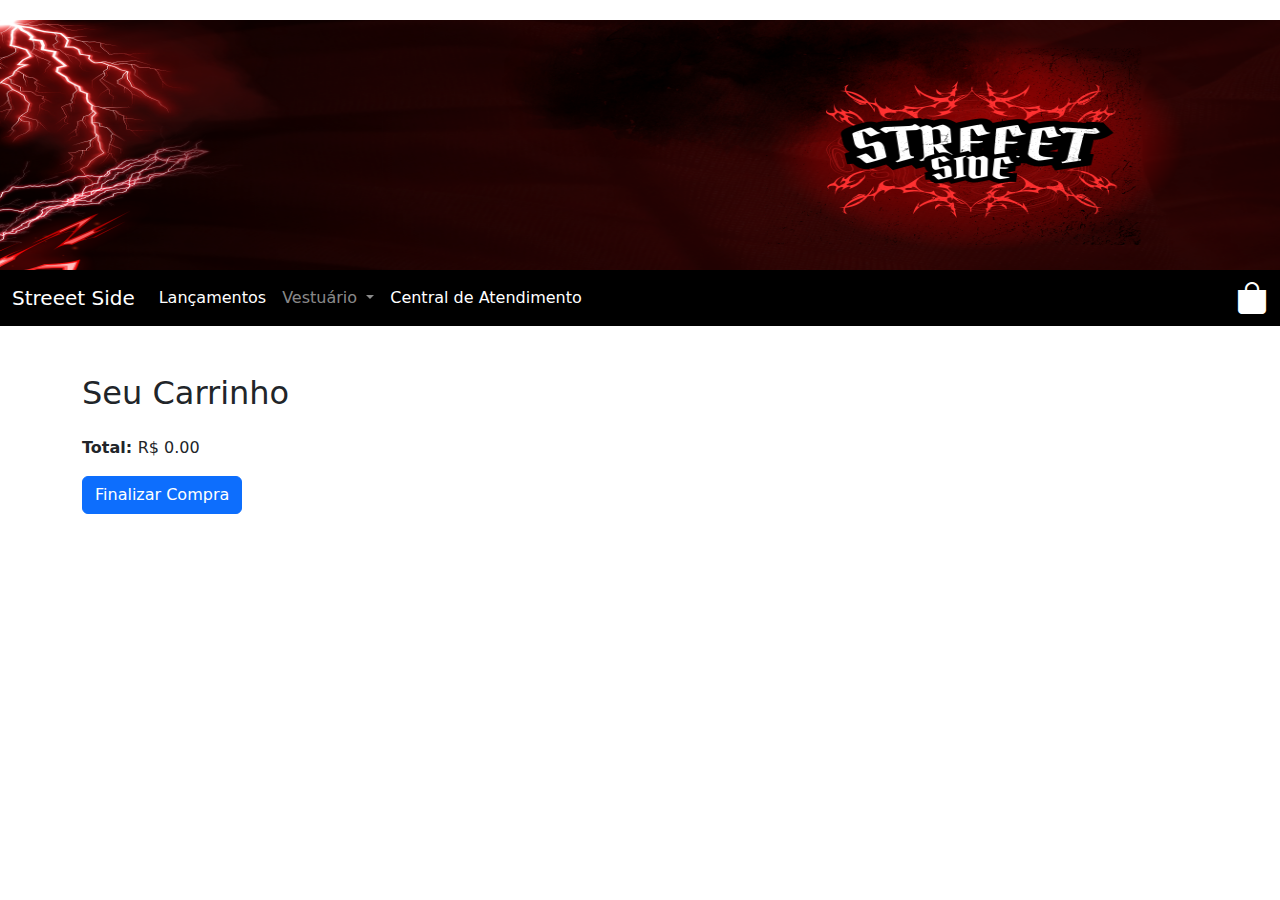
<file: carrinho.html>
<!DOCTYPE html="pt-BR">
<html>
    <head>
        <meta charset="UTF-8">
        <meta name = "viewport" content="width=device-width, initial scaled=1.0">
        <title>Streeet Side</title>
        <link rel="icon" href="img/Streeet__4000_x_2500_px_-removebg-preview.png" type="image/png">
        <link href="https://cdn.jsdelivr.net/npm/bootstrap@5.3.3/dist/css/bootstrap.min.css" rel="stylesheet" integrity="sha384-QWTKZyjpPEjISv5WaRU9OFeRpok6YctnYmDr5pNlyT2bRjXh0JMhjY6hW+ALEwIH" crossorigin="anonymous">
        <link rel="stylesheet" href="style.css">
      </head>
    <body>
        <header>
            <div class="row">
            <div class = "col">
            </div>
            
            <div class = "col">
                <img src="img/logo 1.png" alt="Logo" style = "width: 1910; height: 250;">
            </div>

            <div class = "col">
            </div>


            </div>
              

                <nav class="navbar navbar-expand-lg bg-black " data-bs-theme="dark">
                    <div class="container-fluid">
                      <a class="navbar-brand" href="index.html">Streeet Side</a>
                      <button class="navbar-toggler" type="button" data-bs-toggle="collapse" data-bs-target="#navbarNavDropdown" aria-controls="navbarNavDropdown" aria-expanded="false" aria-label="Toggle navigation">
                        <span class="navbar-toggler-icon"></span>
                      </button>
                      <div class="collapse navbar-collapse" id="navbarNavDropdown">
                        <ul class="navbar-nav">
                          <li class="nav-item">
                            <a class="nav-link active" aria-current="page" href="Lançamento.html">Lançamentos</a>
                          </li>
                          <li class="nav-item dropdown">
                            <a class="nav-link dropdown-toggle" href="#" role="button" data-bs-toggle="dropdown" aria-expanded="false">
                              Vestuário
                            </a>
                            <ul class="dropdown-menu">
                              <li><a class="dropdown-item" href="moletom.html">Moletom</a></li>
                              <li><a class="dropdown-item" href="bermuda.html">Shorts & Bermuda</a></li>
                              <li><a class="dropdown-item" href="camisa.html">Camisas</a></li>
                            </ul>
                          </li>
                          <li class="nav-item">
                            <a class="nav-link active" aria-current="page" href="central.html">Central de Atendimento</a>
                          </li>
                        </ul>
                      </div>
                      <i class="bi bi-bag-fill ms-auto" id="sacola" style="font-size: 2rem; cursor: pointer;" onclick="location.href='carrinho.html';"></i>
                    </div>
                  </nav>
                  </header>
 
    <div class="container mt-5">
        <h2>Seu Carrinho</h2>
        <ul id="itensCarrinho" class="list-group">
            <!-- Itens do carrinho serão inseridos aqui dinamicamente -->
        </ul>

        <div class="mt-3">
            <b>Total: </b> <span id="precoTotal">R$ 0,00</span>
        </div>

        <button class="btn btn-primary mt-3" onclick="finalizarCompra()">Finalizar Compra</button>
    </div>

    <script>
    // Função para carregar e exibir os itens do carrinho
    function carregarCarrinho() {
        let carrinho = JSON.parse(localStorage.getItem('carrinho')) || [];
        let listaCarrinho = document.getElementById('itensCarrinho');
        listaCarrinho.innerHTML = ''; // Limpar a lista antes de exibir novamente

        // Calcular o total
        let total = 0;

        carrinho.forEach((item, index) => {
            let listItem = document.createElement('li');
            listItem.classList.add('list-group-item', 'd-flex', 'justify-content-between');
            listItem.innerHTML = `${item.nome} - R$${item.preco.toFixed(2)}
                                  <button class="btn btn-danger btn-sm" onclick="removerDoCarrinho(${index})">Remover</button>`;
            listaCarrinho.appendChild(listItem);

            total += item.preco; // Somar o preço de cada item
        });

        // Atualizar o preço total na página
        document.getElementById('precoTotal').innerText = `R$ ${total.toFixed(2)}`;
    }

    // Função para remover um item do carrinho
    function removerDoCarrinho(index) {
        let carrinho = JSON.parse(localStorage.getItem('carrinho')) || [];
        carrinho.splice(index, 1); // Remove o item pelo índice
        localStorage.setItem('carrinho', JSON.stringify(carrinho)); // Atualiza o carrinho no localStorage
        carregarCarrinho(); // Atualiza a lista exibida
        atualizarSacola(); // Atualiza o número de itens na sacola
    }

    // Função para finalizar a compra (exemplo)
    function finalizarCompra() {
        alert('Compra finalizada!');
        localStorage.removeItem('carrinho'); // Limpa o carrinho após a compra
        carregarCarrinho(); // Atualiza a lista de itens após a limpeza
        atualizarSacola(); // Atualiza a sacola
    }

    // Função para atualizar o número de itens na sacola (ícone da sacola)
    function atualizarSacola() {
        let carrinho = JSON.parse(localStorage.getItem('carrinho')) || [];
        let qtdItens = carrinho.length;
        document.getElementById('sacola').innerHTML = ' (' + qtdItens + ')';
    }

    // Carrega os itens do carrinho quando a página é carregada
    window.onload = carregarCarrinho;

    </script>
    <main>

    </main>
</body>
</html>
</file>
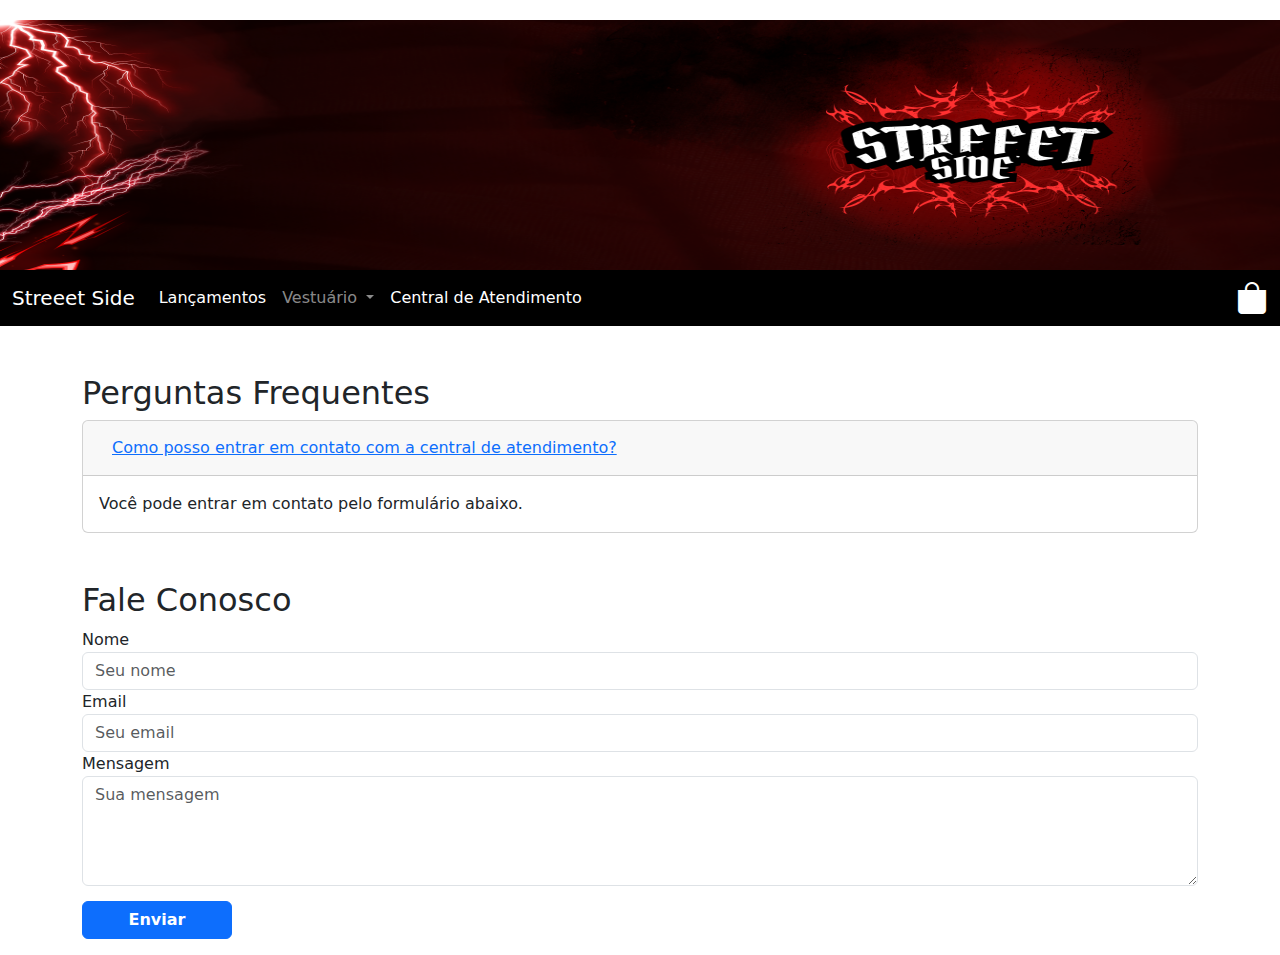
<file: central.html>
<!DOCTYPE html="pt-BR">
<html>
    <head>
        <meta charset="UTF-8">
        <meta name = "viewport" content="width=device-width, initial scaled=1.0">
        <title>Streeet Side</title>
        <link rel="icon" href="img/Streeet__4000_x_2500_px_-removebg-preview.png" type="image/png">
        <link rel="stylesheet" href="https://cdn.jsdelivr.net/npm/bootstrap-icons@1.11.3/font/bootstrap-icons.min.css">
        <link href="https://cdn.jsdelivr.net/npm/bootstrap@5.3.3/dist/css/bootstrap.min.css" rel="stylesheet" integrity="sha384-QWTKZyjpPEjISv5WaRU9OFeRpok6YctnYmDr5pNlyT2bRjXh0JMhjY6hW+ALEwIH" crossorigin="anonymous">
        <link rel="stylesheet" href="style.css">
     
      </head>
    <body>
        <header>
            <div class="row">
            <div class = "col">
            </div>
            
            <div class = "col">
                <img src="img/logo 1.png" alt="Logo" style = "width: 1910; height: 250;">
            </div>

            <div class = "col">
            </div>


            </div>
              

                <nav class="navbar navbar-expand-lg bg-black " data-bs-theme="dark">
                    <div class="container-fluid">
                      <a class="navbar-brand" href="index.html">Streeet Side</a>
                      <button class="navbar-toggler" type="button" data-bs-toggle="collapse" data-bs-target="#navbarNavDropdown" aria-controls="navbarNavDropdown" aria-expanded="false" aria-label="Toggle navigation">
                        <span class="navbar-toggler-icon"></span>
                      </button>
                      <div class="collapse navbar-collapse" id="navbarNavDropdown">
                        <ul class="navbar-nav">
                          <li class="nav-item">
                            <a class="nav-link active" aria-current="page" href="Lançamento.html">Lançamentos</a>
                          </li>
                          <li class="nav-item dropdown">
                            <a class="nav-link dropdown-toggle" href="#" role="button" data-bs-toggle="dropdown" aria-expanded="false">
                              Vestuário
                            </a>
                            <ul class="dropdown-menu">
                              <li><a class="dropdown-item" href="moletom.html">Moletom</a></li>
                              <li><a class="dropdown-item" href="bermuda.html">Shorts & Bermuda</a></li>
                              <li><a class="dropdown-item" href="camisa.html">Camisas</a></li>
                              <div class="collapse navbar-collapse" id="navbarNavDropdown">
                            </ul>
                            <li class="nav-item">
                                <a class="nav-link active" aria-current="page" href="central.html">Central de Atendimento</a>
                              </li>
                          </li>
                        </ul>
                        <i class="bi bi-bag-fill ms-auto" id="sacola" style="font-size: 2rem; cursor: pointer;" onclick="location.href='carrinho.html';"></i>
                      </div>
                    </div>
                  </nav>
        </header>
    <div class="container">
        <!-- Seção de FAQ -->
        <section id="faq" class="mt-5">
            <h2>Perguntas Frequentes</h2>
            <div class="accordion" id="faqAccordion">
                <div class="card">
                    <div class="card-header" id="faqHeadingOne">
                        <h5 class="mb-0">
                            <button class="btn btn-link" type="button" data-toggle="collapse"
                                data-target="#faqCollapseOne" aria-expanded="true" aria-controls="faqCollapseOne">
                                Como posso entrar em contato com a central de atendimento?
                            </button>
                        </h5>
                    </div>

                    <div id="faqCollapseOne" class="collapse show" aria-labelledby="faqHeadingOne"
                        data-parent="#faqAccordion">
                        <div class="card-body">
                            Você pode entrar em contato pelo formulário abaixo.
                        </div>
                    </div>
                </div>
                
        </section>

   
        <section id="contato" class="mt-5">
            <h2>Fale Conosco</h2>
            <form>
                <div class="form-group">
                    <label for="nome">Nome</label>
                    <input type="text" class="form-control" id="nome" placeholder="Seu nome" required>
                </div>
                <div class="form-group">
                    <label for="email">Email</label>
                    <input type="email" class="form-control" id="email" placeholder="Seu email" required>
                </div>
                <div class="form-group">
                    <label for="mensagem">Mensagem</label>
                    <textarea class="form-control" id="mensagem" rows="4" placeholder="Sua mensagem" required></textarea>
                </div>
                <button type="submit" class="btn btn-primary" id="Enviar">Enviar</button>
            </form>
        </section>

    </div>

</body>
<script src="https://cdn.jsdelivr.net/npm/bootstrap@5.3.3/dist/js/bootstrap.bundle.min.js" integrity="sha384-YvpcrYf0tY3lHB60NNkmXc5s9fDVZLESaAA55NDzOxhy9GkcIdslK1eN7N6jIeHz" crossorigin="anonymous"></script>
</html>
</file>
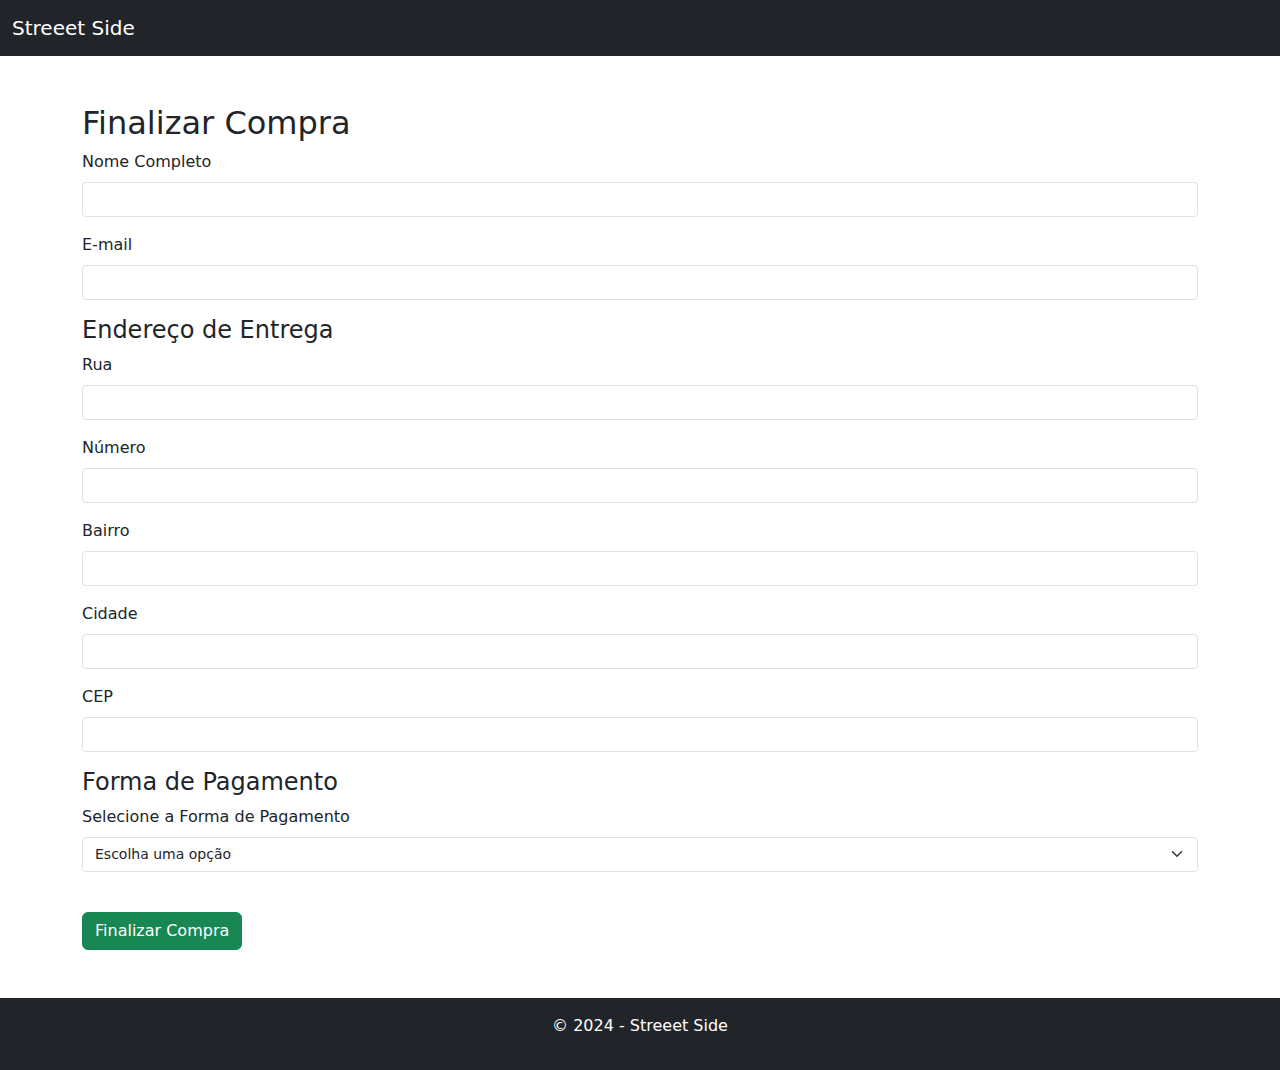
<file: compra.html>
<!DOCTYPE html>
<html lang="pt-BR">
<head>
    <meta charset="UTF-8">
    <meta name="viewport" content="width=device-width, initial-scale=1.0">
    <title>Pagamento - Streeet Side</title>
    <link rel="icon" href="img/Streeet__4000_x_2500_px_-removebg-preview.png" type="image/png">
    <link href="https://cdn.jsdelivr.net/npm/bootstrap@5.3.3/dist/css/bootstrap.min.css" rel="stylesheet" integrity="sha384-QWTKZyjpPEjISv5WaRU9OFeRpok6YctnYmDr5pNlyT2bRjXh0JMhjY6hW+ALEwIH" crossorigin="anonymous">
    <style>
        /* Reduz o tamanho dos campos de entrada */
        .form-control-sm {
            font-size: 0.875rem;
            padding: 0.375rem 0.75rem;
        }

        .form-select-sm {
            font-size: 0.875rem;
            padding: 0.375rem 0.75rem;
        }
    </style>
</head>
<body>
    <header>
        <nav class="navbar navbar-expand-lg bg-dark text-white" data-bs-theme="dark">
            <div class="container-fluid">
                <a class="navbar-brand" href="index.html">Streeet Side</a>
            </div>
        </nav>
    </header>

    <main class="container mt-5">
        <h2>Finalizar Compra</h2>

        <form action="compra_finalizada.html" method="POST" onsubmit="mostrarMensagemCompra(); return false;">
            <!-- Dados Pessoais -->
            <div class="mb-3">
                <label for="nome" class="form-label">Nome Completo</label>
                <input type="text" class="form-control form-control-sm" id="nome" name="nome" required>
            </div>
            <div class="mb-3">
                <label for="email" class="form-label">E-mail</label>
                <input type="email" class="form-control form-control-sm" id="email" name="email" required>
            </div>

            <!-- Endereço de Entrega -->
            <h4>Endereço de Entrega</h4>
            <div class="mb-3">
                <label for="rua" class="form-label">Rua</label>
                <input type="text" class="form-control form-control-sm" id="rua" name="rua" required>
            </div>
            <div class="mb-3">
                <label for="numero" class="form-label">Número</label>
                <input type="text" class="form-control form-control-sm" id="numero" name="numero" required>
            </div>
            <div class="mb-3">
                <label for="bairro" class="form-label">Bairro</label>
                <input type="text" class="form-control form-control-sm" id="bairro" name="bairro" required>
            </div>
            <div class="mb-3">
                <label for="cidade" class="form-label">Cidade</label>
                <input type="text" class="form-control form-control-sm" id="cidade" name="cidade" required>
            </div>
            <div class="mb-3">
                <label for="cep" class="form-label">CEP</label>
                <input type="text" class="form-control form-control-sm" id="cep" name="cep" required>
            </div>

            <!-- Forma de Pagamento -->
            <h4>Forma de Pagamento</h4>
            <div class="mb-3">
                <label for="pagamento" class="form-label">Selecione a Forma de Pagamento</label>
                <select class="form-select form-select-sm" id="pagamento" name="pagamento" required>
                    <option value="" disabled selected>Escolha uma opção</option>
                    <option value="credito">Cartão de Crédito</option>
                    <option value="debito">Cartão de Débito</option>
                    <option value="pix">Pix</option>
                    <option value="boleto">Boleto Bancário</option>
                </select>
            </div>

            <!-- Submeter Formulário -->
            <button type="submit" class="btn btn-success mt-4">Finalizar Compra</button>
        </form>

        <!-- Modal de Confirmação de Compra -->
        <div class="modal fade" id="modalCompraFinalizada" tabindex="-1" aria-labelledby="modalCompraFinalizadaLabel" aria-hidden="true">
            <div class="modal-dialog">
                <div class="modal-content">
                    <div class="modal-header">
                        <h5 class="modal-title" id="modalCompraFinalizadaLabel">Compra Finalizada</h5>
                        <button type="button" class="btn-close" data-bs-dismiss="modal" aria-label="Close"></button>
                    </div>
                    <div class="modal-body">
                        <p>Obrigado por sua compra! O item foi comprado com sucesso.</p>
                    </div>
                    <div class="modal-footer">
                        <button type="button" class="btn btn-secondary" data-bs-dismiss="modal">Fechar</button>
                        <button type="button" class="btn btn-primary" onclick="location.href='index.html';">Voltar para a Página Inicial</button>
                    </div>
                </div>
            </div>
        </div>

    </main>

    <footer class="bg-dark text-white text-center py-3 mt-5">
        <p>© 2024 - Streeet Side</p>
    </footer>

    <script>
        // Função para mostrar a mensagem de compra finalizada
        function mostrarMensagemCompra() {
            // Exibe o modal de confirmação de compra
            var modal = new bootstrap.Modal(document.getElementById('modalCompraFinalizada'));
            modal.show();
        }
    </script>

    <script src="https://cdn.jsdelivr.net/npm/bootstrap@5.3.3/dist/js/bootstrap.bundle.min.js" integrity="sha384-YvpcrYf0tY3lHB60NNkmXc5s9fDVZLESaAA55NDzOxhy9GkcIdslK1eN7N6jIeHz" crossorigin="anonymous"></script>
</body>
</html>
</file>
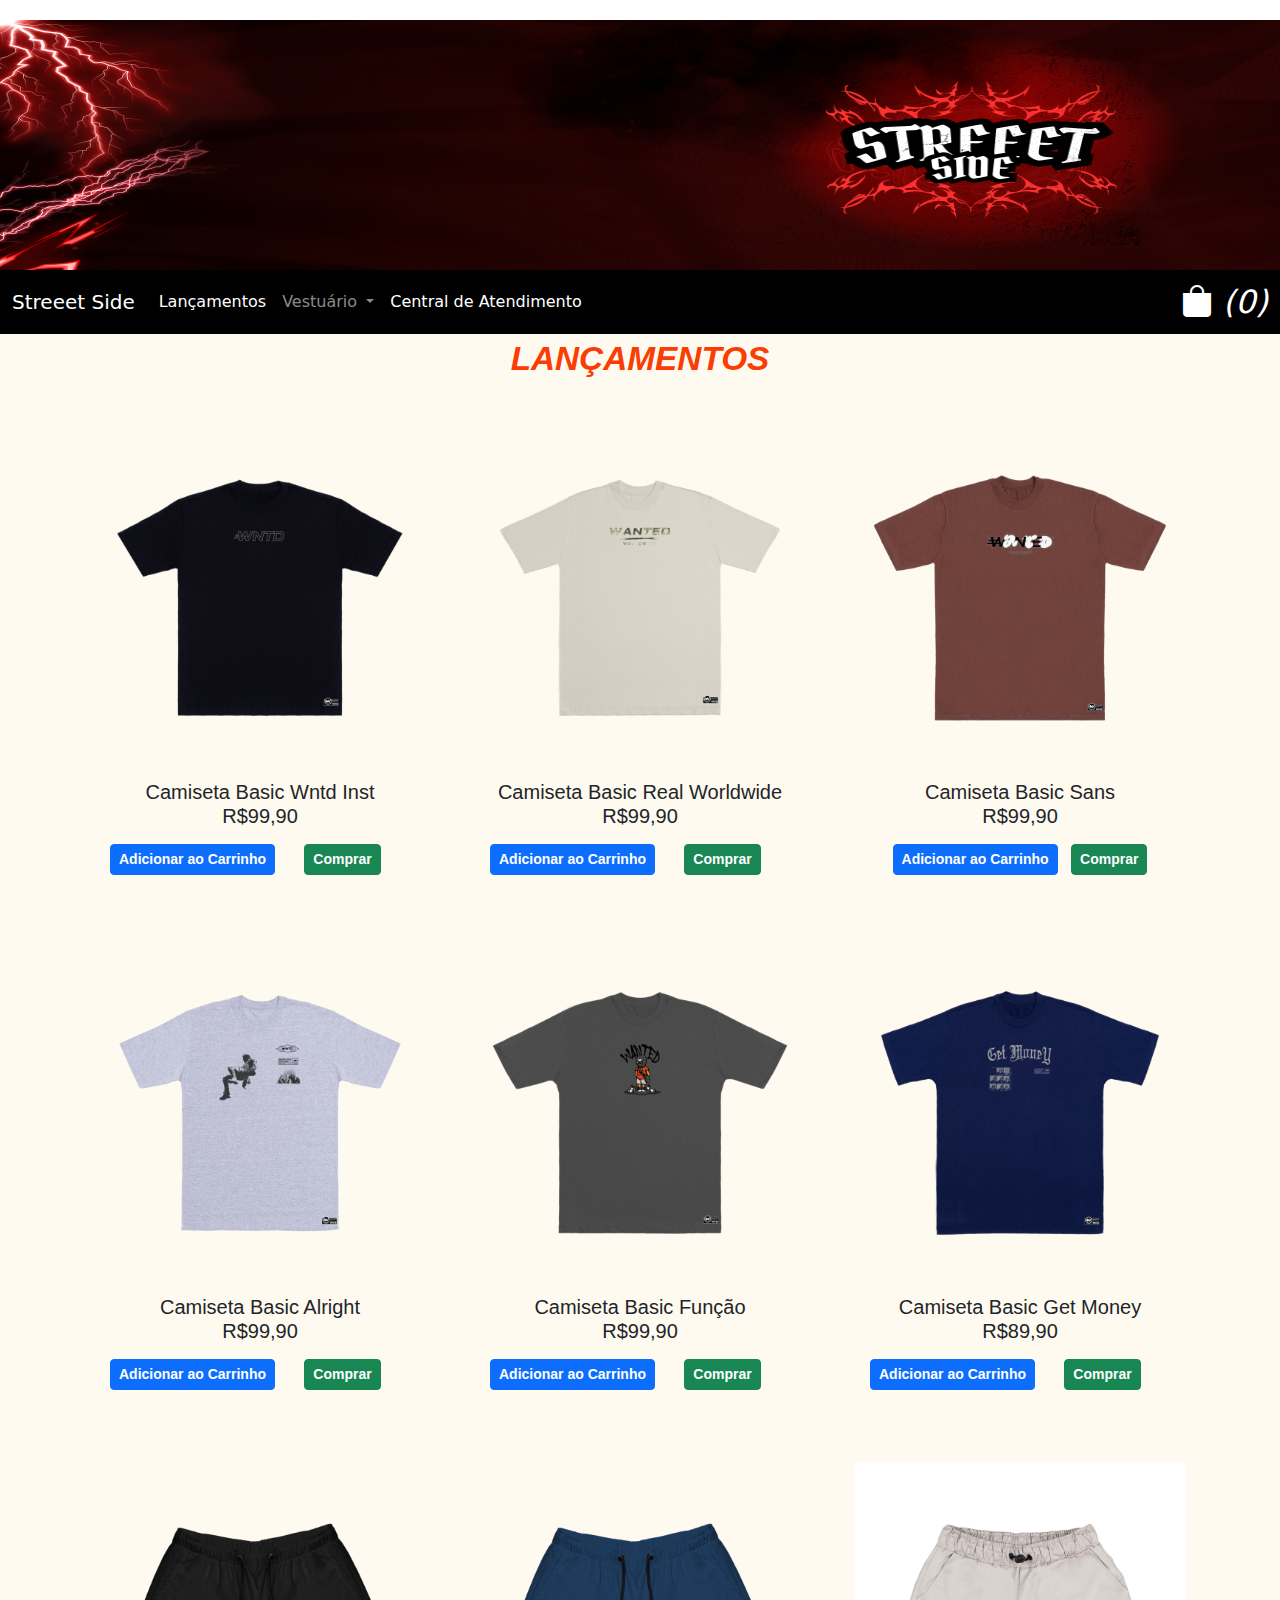
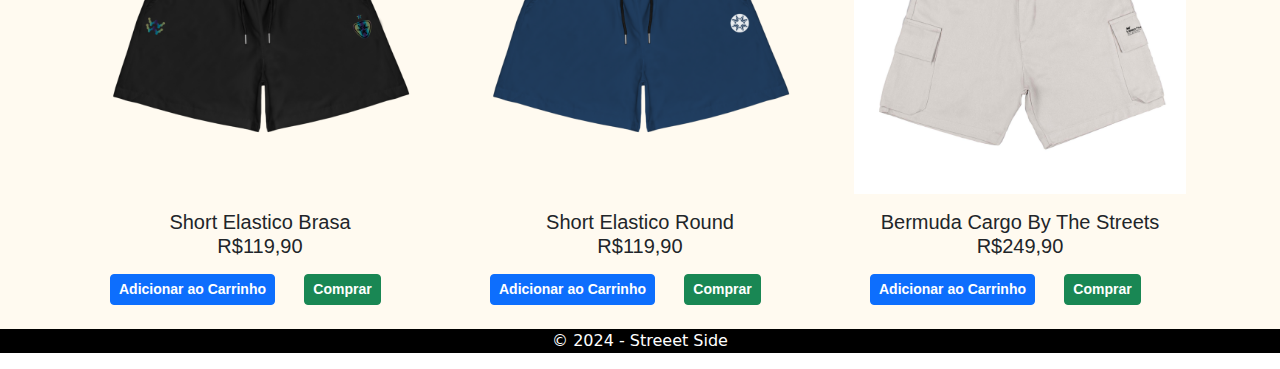
<file: Lançamento.html>
<!DOCTYPE html="pt-BR">
<html>
    <head>
        <meta charset="UTF-8">
        <meta name = "viewport" content="width=device-width, initial scaled=1.0">
        <title>Streeet Side</title>
        <link rel="icon" href="img/Streeet__4000_x_2500_px_-removebg-preview.png" type="image/png">
        <link rel="stylesheet" href="https://cdn.jsdelivr.net/npm/bootstrap-icons@1.11.3/font/bootstrap-icons.min.css">
        <link href="https://cdn.jsdelivr.net/npm/bootstrap@5.3.3/dist/css/bootstrap.min.css" rel="stylesheet" integrity="sha384-QWTKZyjpPEjISv5WaRU9OFeRpok6YctnYmDr5pNlyT2bRjXh0JMhjY6hW+ALEwIH" crossorigin="anonymous">
        <link rel="stylesheet" href="style.css">
     
      </head>
    <body>
        <header>
            <div class="row">
            <div class = "col">
            </div>
            
            <div class = "col">
                <img src="img/logo 1.png" alt="Logo" style = "width: 1910; height: 250;">
            </div>

            <div class = "col">
            </div>


            </div>
              

                <nav class="navbar navbar-expand-lg bg-black " data-bs-theme="dark">
                    <div class="container-fluid">
                      <a class="navbar-brand" href="index.html">Streeet Side</a>
                      <button class="navbar-toggler" type="button" data-bs-toggle="collapse" data-bs-target="#navbarNavDropdown" aria-controls="navbarNavDropdown" aria-expanded="false" aria-label="Toggle navigation">
                        <span class="navbar-toggler-icon"></span>
                      </button>
                      <div class="collapse navbar-collapse" id="navbarNavDropdown">
                        <ul class="navbar-nav">
                          <li class="nav-item">
                            <a class="nav-link active" aria-current="page" href="Lançamento.html">Lançamentos</a>
                          </li>
                          <li class="nav-item dropdown">
                            <a class="nav-link dropdown-toggle" href="#" role="button" data-bs-toggle="dropdown" aria-expanded="false">
                              Vestuário
                            </a>
                            <ul class="dropdown-menu">
                              <li><a class="dropdown-item" href="moletom.html">Moletom</a></li>
                              <li><a class="dropdown-item" href="bermuda.html">Shorts & Bermuda</a></li>
                              <li><a class="dropdown-item" href="camisa.html">Camisas</a></li>
                              <div class="collapse navbar-collapse" id="navbarNavDropdown">
                            </ul>
                            <li class="nav-item">
                                <a class="nav-link active" aria-current="page" href="central.html">Central de Atendimento</a>
                              </li>
                          </li>
                        </ul>
                        <i class="bi bi-bag-fill ms-auto" id="sacola" style="font-size: 2rem; cursor: pointer;" onclick="location.href='carrinho.html';"></i>
                      </div>
                    </div>
                  </nav>
                  <main>
                    <b><span style="color: #fa3d03; font-weight: 800;"><i>LANÇAMENTOS</i></span></b>
                  <div class="container">
                  <div class="row">
                  
                    <div class="col-xl-4 col-sm-6 g-5">
                      <div class="card" style="background-color: transparent; border: none;">
                          <img src="img/01-WNTD-INST-CAMISETA-BASIC-26.1-900x900.webp" class="card-img-top" alt="Camiseta Classic Fit Chill Out">
                          <div class="card-body">
                              <h5 class="card-title">Camiseta Basic Wntd Inst
                              <p class="card-text">R$99,90</p>
                              <button type="button" class="btn btn-primary btn-sm" onclick="adicionarAoCarrinho('Camiseta basic Wntd Inst', 99.90);" style="transition: all 0.3s ease; font-weight: bold; float: left;">
                                Adicionar ao Carrinho
                            </button>
                            
                            <script>
                            function adicionarAoCarrinho(nomeProduto, precoProduto) {
                                let carrinho = JSON.parse(localStorage.getItem('carrinho')) || [];
                                let item = { nome: nomeProduto, preco: precoProduto };
                            
                                // Adiciona o item ao carrinho
                                carrinho.push(item);
                                localStorage.setItem('carrinho', JSON.stringify(carrinho));
                            
                                alert(nomeProduto + " foi adicionado ao carrinho!");
                            }
                            
                            // Para exibir o número de itens no ícone da sacola:
                            function atualizarSacola() {
                                let carrinho = JSON.parse(localStorage.getItem('carrinho')) || [];
                                let qtdItens = carrinho.length;
                                document.getElementById('sacola').innerHTML = ' (' + qtdItens + ')';
                            }
                            
                            // Chama a função para atualizar a sacola assim que a página carrega
                            window.onload = atualizarSacola;
                            </script>
                            
                            <!-- Botão Comprar -->
                            <a href="compra.html?produto=Camiseta+Classic+Fit+Typesetting&preco=85.90" class="btn btn-success btn-sm" style="transition: all 0.3s ease; font-weight: bold; float: center;">
                                Comprar
                            </a>
                          </div>
                      </div>
                  </div>
                    
        
               
                  <div class="modal fade" id="modalComprar" tabindex="-1" aria-labelledby="modalComprarLabel" aria-hidden="true">
                    <div class="modal-dialog">
                        <div class="modal-content">
                            <div class="modal-header">
                                <h1 class="modal-title fs-5" id="modalComprarLabel">Pedido Finalizado</h1>
                                <button type="button" class="btn-close" data-bs-dismiss="modal" aria-label="Close"></button>
                            </div>
                            <div class="modal-body">
                                Agradecemos por escolher nossos produtos. 
                            </div>
                            <div class="modal-footer">
                                <button type="button" class="btn btn-secondary" data-bs-dismiss="modal">Sair</button>
                                <button type="button" class="btn btn-primary" data-bs-dismiss="modal">Finalizar</button>
                            </div>
                        </div>
                    </div>
                </div>
        
               
                    <div class="col-xl-4 col-sm-6 g-5">
                        <div class="card" style="background-color: transparent; border: none;">
                            <img src="img/03-REAL-WORLDWIDE-CAMISETA-BASIC-26.1-900x900.webp" class="card-img-top" alt="Camiseta Classic Fit Chill Out">
                            <div class="card-body">
                                <h5 class="card-title">Camiseta Basic Real Worldwide
                                <p class="card-text">R$99,90</p>
                                <button type="button" class="btn btn-primary btn-sm" onclick="adicionarAoCarrinho('Camiseta Basic Real Worldwide', 99.90);" style="transition: all 0.3s ease; font-weight: bold; float: left;">
                                    Adicionar ao Carrinho
                                </button>
                                  <a href="compra.html?produto=Camiseta+Classic+Fit+Typesetting&preco=85.90" class="btn btn-success btn-sm" style="transition: all 0.3s ease; font-weight: bold; float: center;">
                                    Comprar
                                </a>
                            </div>
                        </div>
                    </div>
        
               
                    <div class="modal fade" id="modalComprar" tabindex="-1" aria-labelledby="modalComprarLabel" aria-hidden="true">
                        <div class="modal-dialog">
                            <div class="modal-content">
                                <div class="modal-header">
                                    <h1 class="modal-title fs-5" id="modalComprarLabel">Pedido Finalizado</h1>
                                    <button type="button" class="btn-close" data-bs-dismiss="modal" aria-label="Close"></button>
                                </div>
                                <div class="modal-body">
                                    Agradecemos por escolher nossos produtos. 
                                </div>
                                <div class="modal-footer">
                                    <button type="button" class="btn btn-secondary" data-bs-dismiss="modal">Sair</button>
                                    <button type="button" class="btn btn-primary" data-bs-dismiss="modal">Finalizar</button>
                                </div>
                            </div>
                        </div>
                    </div>
        
                
                    <div class="col-xl-4 col-sm-6 g-5">
                        <div class="card" style="background-color: transparent; border: none;">
                            <img src="img/09-SANS-CAMISETA-BASIC-26.1-900x900.webp" class="card-img-top" alt="Camiseta Classic Fit Copão de Cria">
                            <div class="card-body">
                                <h5 class="card-title">Camiseta Basic Sans
                                <p class="card-text">R$99,90</p>
                              
                                    <button type="button" class="btn btn-primary btn-sm" onclick="adicionarAoCarrinho('Camiseta Basic Sans', 99.90);" style="transition: all 0.3s ease; font-weight: bold;">
                                        Adicionar ao Carrinho
                                    </button>
                                    <a href="compra.html?produto=Camiseta+Basic+Sans&preco=99.90" class="btn btn-success btn-sm ms-2" style="transition: all 0.3s ease; font-weight: bold;">
                                        Comprar
                                    </a>
                                
                            </div>
                        </div>
                    </div>
                    
        
                    
  
                    
                    <div class="modal fade" id="modalBibasBacon" tabindex="-1" aria-labelledby="modalBibasBaconLabel" aria-hidden="true">
                        <div class="modal-dialog">
                            <div class="modal-content">
                                <div class="modal-header">
                                    <h1 class="modal-title fs-5" id="modalBibasBaconLabel">Pedido Finalizado</h1>
                                    <button type="button" class="btn-close" data-bs-dismiss="modal" aria-label="Close"></button>
                                </div>
                                <div class="modal-body">
                                    Agradecemos por escolher nossos produtos.
                                </div>
                                <div class="modal-footer">
                                    <button type="button" class="btn btn-secondary" data-bs-dismiss="modal">Sair</button>
                                    <button type="button" class="btn btn-primary" data-bs-dismiss="modal">finalizar</button>
                                </div>
                            </div>
                        </div>
                    </div>
     
                    <div class="col-xl-4 col-sm-6 g-5">
                        <div class="card" style="background-color: transparent; border: none;">
                            <img src="img/01-ALRIGHT-CAMISETA-BASIC-26.1-900x900.webp" class="card-img-top" alt="Camiseta Classic Fit – Shoe Tossed">
                            <div class="card-body">
                                <h5 class="card-title">Camiseta Basic Alright
                                <p class="card-text">R$99,90</p>
                                
                                <button type="button" class="btn btn-primary btn-sm" onclick="adicionarAoCarrinho('Camiseta Basic Alright', 99.90);" style="transition: all 0.3s ease; font-weight: bold; float: left;">
                                    Adicionar ao Carrinho
                                </button>
                                <a href="compra.html?produto=Camiseta+Classic+Fit+Typesetting&preco=85.90" class="btn btn-success btn-sm" style="transition: all 0.3s ease; font-weight: bold; float: center;">
                                    Comprar
                                </a>
                           
                            </div>
                        </div>
                    </div>
        
                    <div class="modal fade" id="modalCheddarAustraliano" tabindex="-1" aria-labelledby="modalCheddarAustralianoLabel" aria-hidden="true">
                        <div class="modal-dialog">
                            <div class="modal-content">
                                <div class="modal-header">
                                    <h1 class="modal-title fs-5" id="modalCheddarAustralianoLabel">Pedido Finalizado</h1>
                                    <button type="button" class="btn-close" data-bs-dismiss="modal" aria-label="Close"></button>
                                </div>
                                <div class="modal-body">
                                    Agradecemos por escolher nossos produtos.
                                </div>
                                <div class="modal-footer">
                                    <button type="button" class="btn btn-secondary" data-bs-dismiss="modal">Sair</button>
                                    <button type="button" class="btn btn-primary" data-bs-dismiss="modal">Finalizar</button>
                                </div>
                            </div>
                        </div>
                    </div>
        
                  
                    <div class="col-xl-4 col-sm-6 g-5">
                        <div class="card" style="background-color: transparent; border: none;">
                            <img src="img/01-FUNCAO-CAMISETA-BASIC-26.1-900x900.webp" class="card-img-top" alt="Bacon e Cheddar">
                            <div class="card-body">
                                <h5 class="card-title">Camiseta Basic Função
                                <p class="card-text">R$99,90</p>
                                <button type="button" class="btn btn-primary btn-sm" onclick="adicionarAoCarrinho('Camiseta Basic Função', 99.90);" style="transition: all 0.3s ease; font-weight: bold; float: left;">
                                    Adicionar ao Carrinho
                                </button>
                                <a href="compra.html?produto=Camiseta+Classic+Fit+Typesetting&preco=85.90" class="btn btn-success btn-sm" style="transition: all 0.3s ease; font-weight: bold; float: center;">
                                    Comprar
                                </a>
                                  </button>
                            </div>
                        </div>
                    </div>
        
                    <div class="modal fade" id="modalBaconCheddar" tabindex="-1" aria-labelledby="modalBaconCheddarLabel" aria-hidden="true">
                        <div class="modal-dialog">
                            <div class="modal-content">
                                <div class="modal-header">
                                    <h1 class="modal-title fs-5" id="modalBaconCheddarLabel">Pedido Finalizado</h1>
                                    <button type="button" class="btn-close" data-bs-dismiss="modal" aria-label="Close"></button>
                                </div>
                                <div class="modal-body">
                                    Agradecemos por escolher nossos produtos..
                                </div>
                                <div class="modal-footer">
                                    <button type="button" class="btn btn-secondary" data-bs-dismiss="modal">Sair</button>
                                    <button type="button" class="btn btn-primary" data-bs-dismiss="modal">Finalizar</button>
                                </div>
                            </div>
                        </div>
                    </div>
        
                
                    <div class="col-xl-4 col-sm-6 g-5">
                        <div class="card" style="background-color: transparent; border: none;">
                            <img src="img/05-GET-MONEY-CAMISETA-BASIC-26.1-900x900.webp" class="card-img-top" alt="Bacon e Salada">
                            <div class="card-body">
                                <h5 class="card-title">Camiseta Basic Get Money
                                <p class="card-text">R$89,90</p>
                                <button type="button" class="btn btn-primary btn-sm" onclick="adicionarAoCarrinho('Camiseta Basic Get Money', 89.90);" style="transition: all 0.3s ease; font-weight: bold; float: left;">
                                    Adicionar ao Carrinho
                                </button>
                                <a href="compra.html?produto=Camiseta+Classic+Fit+Typesetting&preco=85.90" class="btn btn-success btn-sm" style="transition: all 0.3s ease; font-weight: bold; float: center;">
                                    Comprar
                                </a>
                                  </button>
                            </div>
                        </div>
                    </div>
        
                    <div class="modal fade" id="modalBaconSalada" tabindex="-1" aria-labelledby="modalBaconSaladaLabel" aria-hidden="true">
                        <div class="modal-dialog">
                            <div class="modal-content">
                                <div class="modal-header">
                                    <h1 class="modal-title fs-5" id="modalBaconSaladaLabel">Pedido Finalizado</h1>
                                    <button type="button" class="btn-close" data-bs-dismiss="modal" aria-label="Close"></button>
                                </div>
                                <div class="modal-body">
                                    Agradecemos por escolher nossos produtos.
                                </div>
                                <div class="modal-footer">
                                    <button type="button" class="btn btn-secondary" data-bs-dismiss="modal">Sair</button>
                                    <button type="button" class="btn btn-primary" data-bs-dismiss="modal">Finalizar</button>
                                </div>
                            </div>
                        </div>
                    </div> 
                </div>
            </div>
                <div class="container">
                    <div class="row">
            <div class="col-xl-4 col-sm-6 g-5">
                <div class="card" style="background-color: transparent; border: none;">
                    <img src="img/01-BRASA-SHORT-ELASTICO-MASCULINO-900x900.webp" class="card-img-top" alt="Camiseta Classic Fit Chill Out">
                    <div class="card-body">
                        <h5 class="card-title">Short Elastico Brasa
                        <p class="card-text">R$119,90</p>
                        <button type="button" class="btn btn-primary btn-sm" onclick="adicionarAoCarrinho('Short Elastico Brasa', 119.90);" style="transition: all 0.3s ease; font-weight: bold; float: left;">
                            Adicionar ao Carrinho
                        </button>
                        <a href="compra.html?produto=Camiseta+Classic+Fit+Typesetting&preco=85.90" class="btn btn-success btn-sm" style="transition: all 0.3s ease; font-weight: bold; float: center;">
                            Comprar
                        </a>
                          </button>
                          
                          <div class="modal fade" id="modalComprar" tabindex="-1" aria-labelledby="modalComprarLabel" aria-hidden="true">
                            <div class="modal-dialog">
                                <div class="modal-content">
                                    <div class="modal-header">
                                        <h1 class="modal-title fs-5" id="modalComprarLabel">Pedido Finalizado</h1>
                                        <button type="button" class="btn-close" data-bs-dismiss="modal" aria-label="Close"></button>
                                    </div>
                                    <div class="modal-body">
                                        Agradecemos por escolher nossos produtos. 
                                    </div>
                                    <div class="modal-footer">
                                        <button type="button" class="btn btn-secondary" data-bs-dismiss="modal">Sair</button>
                                        <button type="button" class="btn btn-primary" data-bs-dismiss="modal">Finalizar</button>
                                    </div>
                                </div>
                            </div>
                        </div>
                    </div>
                </div>
              </div>
              <div class="col-xl-4 col-sm-6 g-5">
                <div class="card" style="background-color: transparent; border: none;">
                    <img src="img/07-ROUND-SHORT-ELASTICO-MASCULINO-900x900.webp" class="card-img-top" alt="Camiseta Classic Fit Chill Out">
                    <div class="card-body">
                        <h5 class="card-title">Short Elastico Round
                        <p class="card-text">R$119,90</p>
                        <button type="button" class="btn btn-primary btn-sm" onclick="adicionarAoCarrinho('Short Elastico Round', 119.90);" style="transition: all 0.3s ease; font-weight: bold; float: left;">
                            Adicionar ao Carrinho
                        </button>
                        <a href="compra.html?produto=Camiseta+Classic+Fit+Typesetting&preco=85.90" class="btn btn-success btn-sm" style="transition: all 0.3s ease; font-weight: bold; float: center;">
                            Comprar
                        </a>
                          </button>
                       
                        <div class="modal fade" id="modalComprar" tabindex="-1" aria-labelledby="modalComprarLabel" aria-hidden="true">
                            <div class="modal-dialog">
                                <div class="modal-content">
                                    <div class="modal-header">
                                        <h1 class="modal-title fs-5" id="modalComprarLabel">Pedido Finalizado</h1>
                                        <button type="button" class="btn-close" data-bs-dismiss="modal" aria-label="Close"></button>
                                    </div>
                                    <div class="modal-body">
                                        Agradecemos por escolher nossos produtos. 
                                    </div>
                                    <div class="modal-footer">
                                        <button type="button" class="btn btn-secondary" data-bs-dismiss="modal">Sair</button>
                                        <button type="button" class="btn btn-primary" data-bs-dismiss="modal">Finalizar</button>
                                    </div>
                                </div>
                            </div>
                        </div>
                    </div>
                </div>
            </div>
              <div class="col-xl-4 col-sm-6 g-5">
                <div class="card" style="background-color: transparent; border: none;">
                    <img src="img/07-BY-THE-STREETS-900x900.webp" class="card-img-top" alt="Camiseta Classic Fit Chill Out">
                    <div class="card-body">
                        <h5 class="card-title">Bermuda Cargo By The Streets
                        <p class="card-text">R$249,90</p>
                        <button type="button" class="btn btn-primary btn-sm" onclick="adicionarAoCarrinho('Bermuda Cargo By the Streeets', 249.90);" style="transition: all 0.3s ease; font-weight: bold; float: left;">
                            Adicionar ao Carrinho
                        </button>
                        <a href="compra.html?produto=Camiseta+Classic+Fit+Typesetting&preco=85.90" class="btn btn-success btn-sm" style="transition: all 0.3s ease; font-weight: bold; float: center;">
                            Comprar
                        </a>
                          </button>

                        <div class="modal fade" id="modalComprar" tabindex="-1" aria-labelledby="modalComprarLabel" aria-hidden="true">
                            <div class="modal-dialog">
                                <div class="modal-content">
                                    <div class="modal-header">
                                        <h1 class="modal-title fs-5" id="modalComprarLabel">Pedido Finalizado</h1>
                                        <button type="button" class="btn-close" data-bs-dismiss="modal" aria-label="Close"></button>
                                    </div>
                                    <div class="modal-body">
                                        Agradecemos por escolher nossos produtos. 
                                    </div>
                                    <div class="modal-footer">
                                        <button type="button" class="btn btn-secondary" data-bs-dismiss="modal">Sair</button>
                                        <button type="button" class="btn btn-primary" data-bs-dismiss="modal">Finalizar</button>
                                    </div>
                                </div>
                            </div>
                        </div>
                    </div>
                </div>
              </div>
        </main>
          <footer>
            
            <p>© 2024 - Streeet Side</p>
          </footer>
      </body>
      <script src="https://cdn.jsdelivr.net/npm/bootstrap@5.3.3/dist/js/bootstrap.bundle.min.js" integrity="sha384-YvpcrYf0tY3lHB60NNkmXc5s9fDVZLESaAA55NDzOxhy9GkcIdslK1eN7N6jIeHz" crossorigin="anonymous"></script>
  </html>
</file>
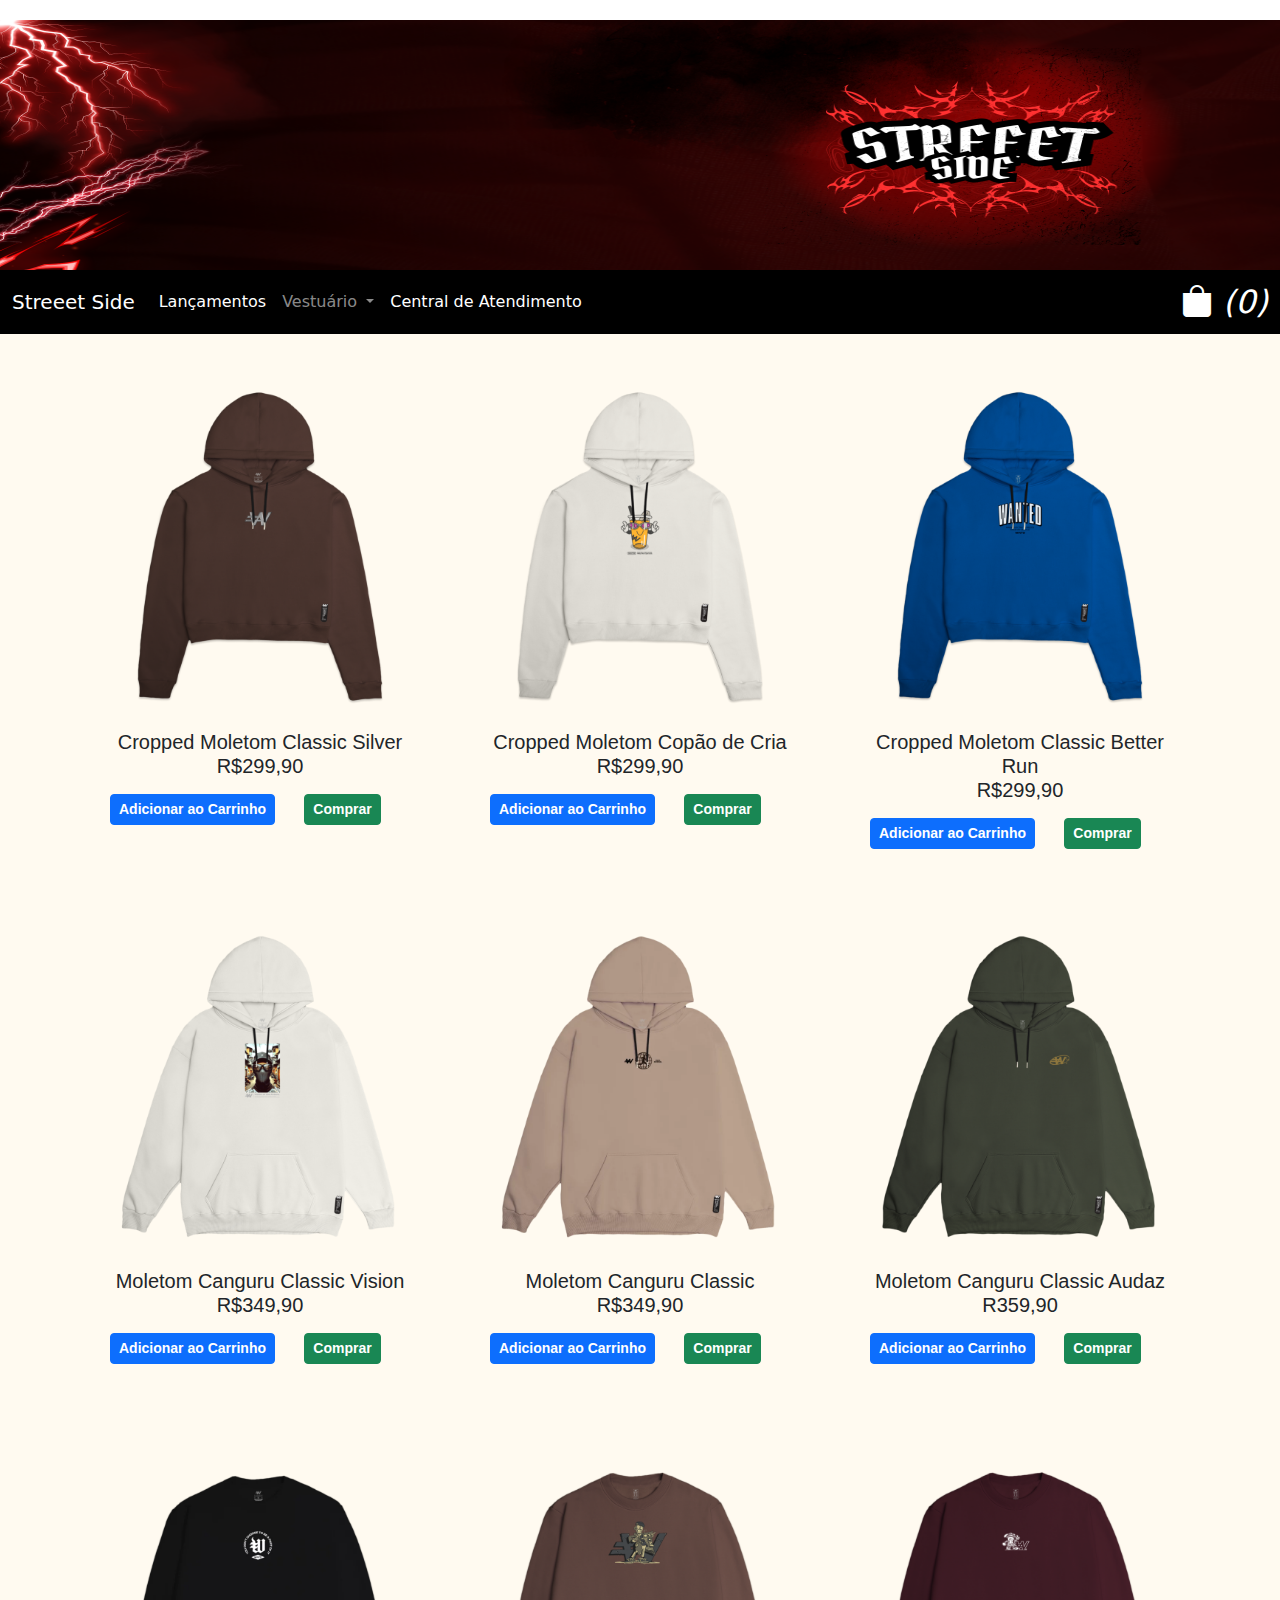
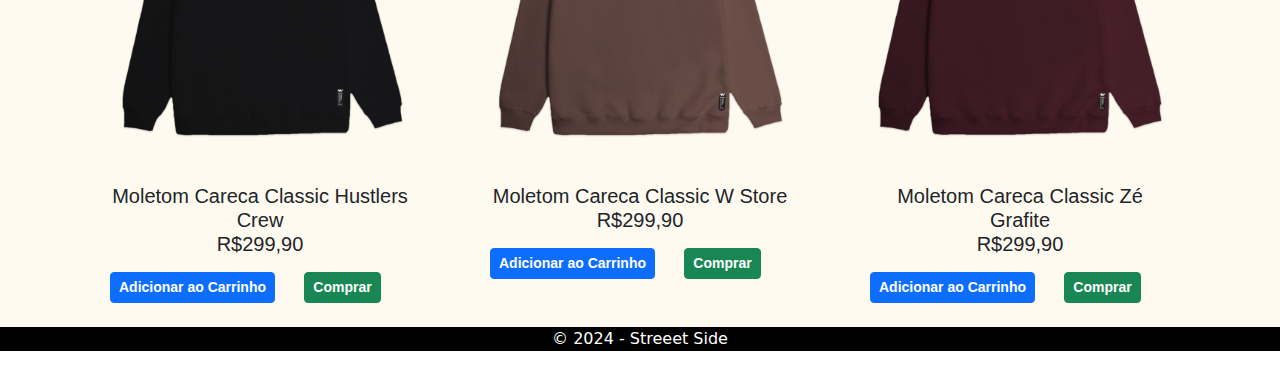
<file: moletom.html>
<!DOCTYPE html="pt-BR">
<html>
    <head>
        <meta charset="UTF-8">
        <meta name = "viewport" content="width=device-width, initial scaled=1.0">
        <title>Streeet Side</title>
        <link rel="icon" href="img/Streeet__4000_x_2500_px_-removebg-preview.png" type="image/png">
        <link rel="stylesheet" href="https://cdn.jsdelivr.net/npm/bootstrap-icons@1.11.3/font/bootstrap-icons.min.css">
        <link href="https://cdn.jsdelivr.net/npm/bootstrap@5.3.3/dist/css/bootstrap.min.css" rel="stylesheet" integrity="sha384-QWTKZyjpPEjISv5WaRU9OFeRpok6YctnYmDr5pNlyT2bRjXh0JMhjY6hW+ALEwIH" crossorigin="anonymous">
        <link rel="stylesheet" href="style.css">
     
      </head>
    <body>
        <header>
            <div class="row">
            <div class = "col">
            </div>
            
            <div class = "col">
                <img src="img/logo 1.png" alt="Logo" style = "width: 1910; height: 250;">
            </div>

            <div class = "col">
            </div>


            </div>
              

                <nav class="navbar navbar-expand-lg bg-black " data-bs-theme="dark">
                    <div class="container-fluid">
                      <a class="navbar-brand" href="index.html">Streeet Side</a>
                      <button class="navbar-toggler" type="button" data-bs-toggle="collapse" data-bs-target="#navbarNavDropdown" aria-controls="navbarNavDropdown" aria-expanded="false" aria-label="Toggle navigation">
                        <span class="navbar-toggler-icon"></span>
                      </button>
                      <div class="collapse navbar-collapse" id="navbarNavDropdown">
                        <ul class="navbar-nav">
                          <li class="nav-item">
                            <a class="nav-link active" aria-current="page" href="Lançamento.html">Lançamentos</a>
                          </li>
                          <li class="nav-item dropdown">
                            <a class="nav-link dropdown-toggle" href="#" role="button" data-bs-toggle="dropdown" aria-expanded="false">
                              Vestuário
                            </a>
                            <ul class="dropdown-menu">
                              <li><a class="dropdown-item" href="moletom.html">Moletom</a></li>
                              <li><a class="dropdown-item" href="bermuda.html">Shorts & Bermuda</a></li>
                              <li><a class="dropdown-item" href="camisa.html">Camisas</a></li>
                              <div class="collapse navbar-collapse" id="navbarNavDropdown">
                            </ul>
                            <li class="nav-item">
                                <a class="nav-link active" aria-current="page" href="central.html">Central de Atendimento</a>
                              </li>
                          </li>
                        </ul>
                        <i class="bi bi-bag-fill ms-auto" id="sacola" style="font-size: 2rem; cursor: pointer;" onclick="location.href='carrinho.html';"></i>
                      </div>
                    </div>
                  </nav>
        </header>
          <main>
           
          <div class="container">
              <m1>  
            <div class="row">
                <div class="col-xl-4 col-sm-6 g-5">
                    <div class="card" style="background-color: transparent; border: none;">
                        <img src="img/SILVER-MARROM-FRENTE-900x900.webp" class="card-img-top" alt="Camiseta Classic Fit Chill Out">
                        <div class="card-body">
                            <h5 class="card-title">Cropped Moletom Classic Silver
                            <p class="card-text">R$299,90</p>
                         
                            <button type="button" class="btn btn-primary btn-sm" onclick="adicionarAoCarrinho('Cropped Moletom Classic Silver', 299.90);" style="transition: all 0.3s ease; font-weight: bold; float: left;">
                                Adicionar ao Carrinho
                            </button>
                            
                            <script>
                            function adicionarAoCarrinho(nomeProduto, precoProduto) {
                                let carrinho = JSON.parse(localStorage.getItem('carrinho')) || [];
                                let item = { nome: nomeProduto, preco: precoProduto };
                            
                                // Adiciona o item ao carrinho
                                carrinho.push(item);
                                localStorage.setItem('carrinho', JSON.stringify(carrinho));
                            
                                alert(nomeProduto + " foi adicionado ao carrinho!");
                            }
                            
                            // Para exibir o número de itens no ícone da sacola:
                            function atualizarSacola() {
                                let carrinho = JSON.parse(localStorage.getItem('carrinho')) || [];
                                let qtdItens = carrinho.length;
                                document.getElementById('sacola').innerHTML = ' (' + qtdItens + ')';
                            }
                            
                            // Chama a função para atualizar a sacola assim que a página carrega
                            window.onload = atualizarSacola;
                            </script>
                            
                            <a href="compra.html?produto=Camiseta+Classic+Fit+Typesetting&preco=85.90" class="btn btn-success btn-sm" style="transition: all 0.3s ease; font-weight: bold; float: center;">
                                Comprar
                            </a>
                            </button>
                        </div>
                    </div>
                </div>
      
                <div class="col-xl-4 col-sm-6 g-5">
                    <div class="card" style="background-color: transparent; border: none;">
                        <img src="img/01-COPAO-DE-CRIA-MOLETOM-CANGURU-CROPPED-900x900.webp" class="card-img-top" alt="Camiseta Classic Fit Chill Out">
                        <div class="card-body">
                            <h5 class="card-title">Cropped Moletom Copão de Cria

                            <p class="card-text">R$299,90</p>
                            <button type="button" class="btn btn-primary btn-sm" onclick="adicionarAoCarrinho('Cropped Moletom Classic Copão de Cria', 89.90);" style="transition: all 0.3s ease; font-weight: bold; float: left;">
                                Adicionar ao Carrinho
                            </button>
                            
                          
                            <a href="compra.html?produto=Camiseta+Classic+Fit+Typesetting&preco=85.90" class="btn btn-success btn-sm" style="transition: all 0.3s ease; font-weight: bold; float: center;">
                                Comprar
                            </a>
                
                       
                            <div class="modal fade" id="modalComprar" tabindex="-1" aria-labelledby="modalComprarLabel" aria-hidden="true">
                                <div class="modal-dialog">
                                    <div class="modal-content">
                                        <div class="modal-header">
                                            <h1 class="modal-title fs-5" id="modalComprarLabel">Pedido Finalizado</h1>
                                            <button type="button" class="btn-close" data-bs-dismiss="modal" aria-label="Close"></button>
                                        </div>
                                        <div class="modal-body">
                                            Agradecemos por escolher nossos produtos. 
                                        </div>
                                        <div class="modal-footer">
                                            <button type="button" class="btn btn-secondary" data-bs-dismiss="modal">Sair</button>
                                            <button type="button" class="btn btn-primary" data-bs-dismiss="modal">Finalizar</button>
                                        </div>
                                    </div>
                                </div>
                            </div>
                
                        </div>
                    </div>
                </div>
                
                  <div class="col-xl-4 col-sm-6 g-5">
                      <div class="card" style="background-color: transparent; border: none;">
                          <img src="img/03-BETTER-RUN-MOLETOM-CANGURU-CROPPED-900x900.webp" class="card-img-top" alt="Camiseta Classic Fit Copão de Cria">
                          <div class="card-body">
                              <h5 class="card-title">Cropped Moletom Classic Better Run
                              <p class="card-text">R$299,90</p>
                              <button type="button" class="btn btn-primary btn-sm" onclick="adicionarAoCarrinho('ropped Moletom Classic Better Run', 299.90);" style="transition: all 0.3s ease; font-weight: bold; float: left;">
                                Adicionar ao Carrinho
                            </button>
                            <a href="compra.html?produto=Camiseta+Classic+Fit+Typesetting&preco=85.90" class="btn btn-success btn-sm" style="transition: all 0.3s ease; font-weight: bold; float: center;">
                                Comprar
                            </a>
                          </div>
                      </div>
                  </div>
       <div class="modal fade" id="modalComprar" tabindex="-1" aria-labelledby="modalComprarLabel" aria-hidden="true">
                                <div class="modal-dialog">
                                    <div class="modal-content">
                                        <div class="modal-header">
                                            <h1 class="modal-title fs-5" id="modalComprarLabel">Pedido Finalizado</h1>
                                            <button type="button" class="btn-close" data-bs-dismiss="modal" aria-label="Close"></button>
                                        </div>
                                        <div class="modal-body">
                                            Agradecemos por escolher nossos produtos. 
                                        </div>
                                        <div class="modal-footer">
                                            <button type="button" class="btn btn-secondary" data-bs-dismiss="modal">Sair</button>
                                            <button type="button" class="btn btn-primary" data-bs-dismiss="modal">Finalizar</button>
                                        </div>
                                    </div>
                                </div>
                            </div>
                  

                 
                  <div class="modal fade" id="modalBibasBacon" tabindex="-1" aria-labelledby="modalBibasBaconLabel" aria-hidden="true">
                      <div class="modal-dialog">
                          <div class="modal-content">
                              <div class="modal-header">
                                  <h1 class="modal-title fs-5" id="modalBibasBaconLabel">Pedido Finalizado</h1>
                                  <button type="button" class="btn-close" data-bs-dismiss="modal" aria-label="Close"></button>
                              </div>
                              <div class="modal-body">
                                  Agradecemos por escolher nossos produtos.
                              </div>
                              <div class="modal-footer">
                                  <button type="button" class="btn btn-secondary" data-bs-dismiss="modal">Sair</button>
                                  <button type="button" class="btn btn-primary" data-bs-dismiss="modal">Finalizar</button>
                              </div>
                          </div>
                      </div>
                  </div>
      
            
                  <div class="col-xl-4 col-sm-6 g-5">
                      <div class="card" style="background-color: transparent; border: none;">
                          <img src="img/04.webp" class="card-img-top" alt="Camiseta Classic Fit – Shoe Tossed">
                          <div class="card-body">
                              <h5 class="card-title">Moletom Canguru Classic Vision 
                              <p class="card-text">R$349,90</p>
                              <button type="button" class="btn btn-primary btn-sm" onclick="adicionarAoCarrinho('Moletom Canguru Classic Vision of The Future', 349.90);" style="transition: all 0.3s ease; font-weight: bold; float: left;">
                                Adicionar ao Carrinho
                            </button>
                            <a href="compra.html?produto=Camiseta+Classic+Fit+Typesetting&preco=85.90" class="btn btn-success btn-sm" style="transition: all 0.3s ease; font-weight: bold; float: center;">
                                Comprar
                            </a>
                          </div>
                      </div>
                  </div>
     
                  <div class="modal fade" id="modalCheddarAustraliano" tabindex="-1" aria-labelledby="modalCheddarAustralianoLabel" aria-hidden="true">
                      <div class="modal-dialog">
                          <div class="modal-content">
                              <div class="modal-header">
                                  <h1 class="modal-title fs-5" id="modalCheddarAustralianoLabel">Pedido Finalizado</h1>
                                  <button type="button" class="btn-close" data-bs-dismiss="modal" aria-label="Close"></button>
                              </div>
                              <div class="modal-body">
                                  Agradecemos por escolher nossos produtos. Esperamos que você desfrute do sabor e da qualidade. Sua satisfação é muito importante para nós. Se tiver alguma dúvida ou sugestão, não hesite em nos contatar.
                              </div>
                              <div class="modal-footer">
                                  <button type="button" class="btn btn-secondary" data-bs-dismiss="modal">Sair</button>
                                  <button type="button" class="btn btn-primary" data-bs-dismiss="modal">Salvar</button>
                              </div>
                          </div>
                      </div>
                  </div>
      
                 
                  <div class="col-xl-4 col-sm-6 g-5">
                      <div class="card" style="background-color: transparent; border: none;">
                          <img src="img/05-AINT-NO-LOYALITY-900x900.webp" class="card-img-top" alt="Bacon e Cheddar">
                          <div class="card-body">
                              <h5 class="card-title">Moletom Canguru Classic 
                              <p class="card-text">R$349,90</p>
                              <button type="button" class="btn btn-primary btn-sm" onclick="adicionarAoCarrinho('Moletom Canguru Classic Aint No Loyality', 349.90);" style="transition: all 0.3s ease; font-weight: bold; float: left;">
                                Adicionar ao Carrinho
                            </button>
                            <a href="compra.html?produto=Camiseta+Classic+Fit+Typesetting&preco=85.90" class="btn btn-success btn-sm" style="transition: all 0.3s ease; font-weight: bold; float: center;">
                                Comprar
                            </a>
                          </div>
                      </div>
                  </div>
      
                  
                  <div class="modal fade" id="modalBaconCheddar" tabindex="-1" aria-labelledby="modalBaconCheddarLabel" aria-hidden="true">
                      <div class="modal-dialog">
                          <div class="modal-content">
                              <div class="modal-header">
                                  <h1 class="modal-title fs-5" id="modalBaconCheddarLabel">Pedido Finalizado</h1>
                                  <button type="button" class="btn-close" data-bs-dismiss="modal" aria-label="Close"></button>
                              </div>
                              <div class="modal-body">
                                  Agradecemos por escolher nossos produtos. Esperamos que você desfrute do sabor e da qualidade. Sua satisfação é muito importante para nós. Se tiver alguma dúvida ou sugestão, não hesite em nos contatar.
                              </div>
                              <div class="modal-footer">
                                  <button type="button" class="btn btn-secondary" data-bs-dismiss="modal">Sair</button>
                                  <button type="button" class="btn btn-primary" data-bs-dismiss="modal">Salvar</button>
                              </div>
                          </div>
                      </div>
                  </div>
      
                  
                  <div class="col-xl-4 col-sm-6 g-5">
                      <div class="card" style="background-color: transparent; border: none;">
                          <img src="img/06.webp" class="card-img-top" alt="Bacon e Salada">
                          <div class="card-body">
                              <h5 class="card-title">Moletom Canguru Classic Audaz
                              <p class="card-text">R359,90</p>
                              <button type="button" class="btn btn-primary btn-sm" onclick="adicionarAoCarrinho('Moletom Canguru Classic Audaz', 359.90);" style="transition: all 0.3s ease; font-weight: bold; float: left;">
                                Adicionar ao Carrinho
                            </button>
                            <a href="compra.html?produto=Camiseta+Classic+Fit+Typesetting&preco=85.90" class="btn btn-success btn-sm" style="transition: all 0.3s ease; font-weight: bold; float: center;">
                                Comprar
                            </a>
                              </button>
                          </div>
                      </div>
                  </div>
                  <div class="col-xl-4 col-sm-6 g-5">
                    <div class="card" style="background-color: transparent; border: none;">
                        <img src="img/07-HUSTLER-CREW-1-900x900.webp" class="card-img-top" alt="Camiseta Classic Fit – Shoe Tossed">
                        <div class="card-body">
                            <h5 class="card-title">Moletom Careca Classic Hustlers Crew
                            <p class="card-text">R$299,90</p>
                            <button type="button" class="btn btn-primary btn-sm" onclick="adicionarAoCarrinho('Moletom Careca Classic Hustlers Crew', 349.90);" style="transition: all 0.3s ease; font-weight: bold; float: left;">
                              Adicionar ao Carrinho
                          </button>
                          <a href="compra.html?produto=Camiseta+Classic+Fit+Typesetting&preco=85.90" class="btn btn-success btn-sm" style="transition: all 0.3s ease; font-weight: bold; float: center;">
                            Comprar
                        </a>
                        </div>
                    </div>
                </div>
   
                <div class="modal fade" id="modalCheddarAustraliano" tabindex="-1" aria-labelledby="modalCheddarAustralianoLabel" aria-hidden="true">
                    <div class="modal-dialog">
                        <div class="modal-content">
                            <div class="modal-header">
                                <h1 class="modal-title fs-5" id="modalCheddarAustralianoLabel">Pedido Finalizado</h1>
                                <button type="button" class="btn-close" data-bs-dismiss="modal" aria-label="Close"></button>
                            </div>
                            <div class="modal-body">
                                Agradecemos por escolher nossos produtos. Esperamos que você desfrute do sabor e da qualidade. Sua satisfação é muito importante para nós. Se tiver alguma dúvida ou sugestão, não hesite em nos contatar.
                            </div>
                            <div class="modal-footer">
                                <button type="button" class="btn btn-secondary" data-bs-dismiss="modal">Sair</button>
                                <button type="button" class="btn btn-primary" data-bs-dismiss="modal">Salvar</button>
                            </div>
                        </div>
                    </div>
                </div>
                <div class="col-xl-4 col-sm-6 g-5">
                  <div class="card" style="background-color: transparent; border: none;">
                      <img src="img/07-W-STORE-MOLETOM-CARECA-900x900.webp" class="card-img-top" alt="Camiseta Classic Fit – Shoe Tossed">
                      <div class="card-body">
                          <h5 class="card-title">Moletom Careca Classic W Store
                          <p class="card-text">R$299,90</p>
                          <button type="button" class="btn btn-primary btn-sm" onclick="adicionarAoCarrinho('Moletom Careca Classic W Store', 349.90);" style="transition: all 0.3s ease; font-weight: bold; float: left;">
                            Adicionar ao Carrinho
                        </button>
                        <a href="compra.html?produto=Camiseta+Classic+Fit+Typesetting&preco=85.90" class="btn btn-success btn-sm" style="transition: all 0.3s ease; font-weight: bold; float: center;">
                            Comprar
                        </a>
                      </div>
                  </div>
              </div>
 
              <div class="modal fade" id="modalCheddarAustraliano" tabindex="-1" aria-labelledby="modalCheddarAustralianoLabel" aria-hidden="true">
                  <div class="modal-dialog">
                      <div class="modal-content">
                          <div class="modal-header">
                              <h1 class="modal-title fs-5" id="modalCheddarAustralianoLabel">Pedido Finalizado</h1>
                              <button type="button" class="btn-close" data-bs-dismiss="modal" aria-label="Close"></button>
                          </div>
                          <div class="modal-body">
                              Agradecemos por escolher nossos produtos. Esperamos que você desfrute do sabor e da qualidade. Sua satisfação é muito importante para nós. Se tiver alguma dúvida ou sugestão, não hesite em nos contatar.
                          </div>
                          <div class="modal-footer">
                              <button type="button" class="btn btn-secondary" data-bs-dismiss="modal">Sair</button>
                              <button type="button" class="btn btn-primary" data-bs-dismiss="modal">Salvar</button>
                          </div>
                      </div>
                  </div>
              </div>
              <div class="col-xl-4 col-sm-6 g-5">
                <div class="card" style="background-color: transparent; border: none;">
                    <img src="img/07-ZE-GRAFITE-MOLETOM-CARECA-900x900.webp" class="card-img-top" alt="Camiseta Classic Fit – Shoe Tossed">
                    <div class="card-body">
                        <h5 class="card-title">Moletom Careca Classic Zé Grafite
                        <p class="card-text">R$299,90</p>
                        <button type="button" class="btn btn-primary btn-sm" onclick="adicionarAoCarrinho('Moletom Careca Classic  Zé Grafite', 349.90);" style="transition: all 0.3s ease; font-weight: bold; float: left;">
                          Adicionar ao Carrinho
                      </button>
                      <a href="compra.html?produto=Camiseta+Classic+Fit+Typesetting&preco=85.90" class="btn btn-success btn-sm" style="transition: all 0.3s ease; font-weight: bold; float: center;">
                        Comprar
                    </a>
                    </div>
                </div>
            </div>

            <div class="modal fade" id="modalCheddarAustraliano" tabindex="-1" aria-labelledby="modalCheddarAustralianoLabel" aria-hidden="true">
                <div class="modal-dialog">
                    <div class="modal-content">
                        <div class="modal-header">
                            <h1 class="modal-title fs-5" id="modalCheddarAustralianoLabel">Pedido Finalizado</h1>
                            <button type="button" class="btn-close" data-bs-dismiss="modal" aria-label="Close"></button>
                        </div>
                        <div class="modal-body">
                            Agradecemos por escolher nossos produtos. Esperamos que você desfrute do sabor e da qualidade. Sua satisfação é muito importante para nós. Se tiver alguma dúvida ou sugestão, não hesite em nos contatar.
                        </div>
                        <div class="modal-footer">
                            <button type="button" class="btn btn-secondary" data-bs-dismiss="modal">Sair</button>
                            <button type="button" class="btn btn-primary" data-bs-dismiss="modal">Salvar</button>
                        </div>
                    </div>
                </div>

              </main>
              <footer>
                  <p>© 2024 - Streeet Side</p>
              </footer>
          </body>
          <script src="https://cdn.jsdelivr.net/npm/bootstrap@5.3.3/dist/js/bootstrap.bundle.min.js" integrity="sha384-YvpcrYf0tY3lHB60NNkmXc5s9fDVZLESaAA55NDzOxhy9GkcIdslK1eN7N6jIeHz" crossorigin="anonymous"></script>
      </html>
</file>
<file: style.css>
@import url("https://cdn.jsdelivr.net/npm/bootstrap-icons@1.11.3/font/bootstrap-icons.min.css");
main { 

background-color: floralwhite;
text-align: center;
font-size: 25pt;
font-family: Metropolis, Arial, sans-serif;
}

#sacola{
    color: white;
   
}
footer {
    text-align: center;
    background-color: black;
    color: white;
}
body {
    padding-top: 20px;
}

.chat-box {
    height: 300px;
    border: 1px solid #ddd;
    overflow-y: scroll;
    padding: 10px;
    background-color: #f9f9f9;
}

.chat-message {
    margin-bottom: 10px;
}

.chat-input {
    width: 100%;
}
#Enviar{
    margin-top: 15px;
    width: 150px;
    font-weight: bold;
}
</file>
